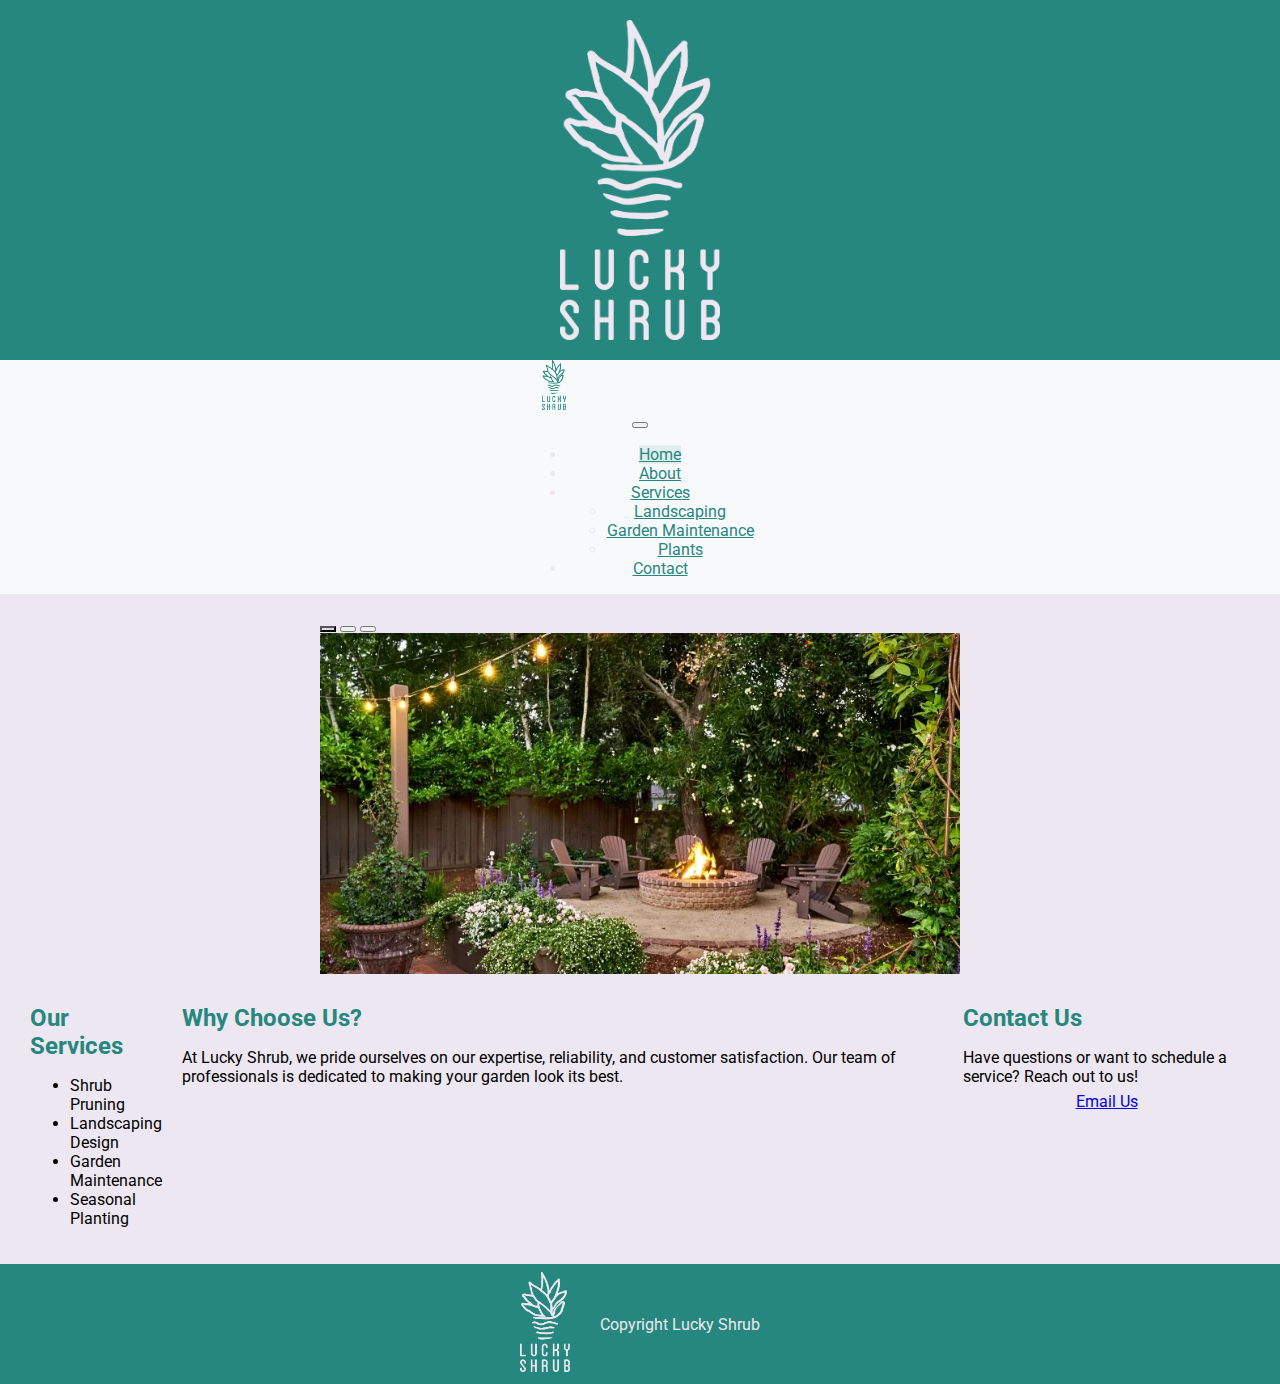
<file: index.html>
<!DOCTYPE html>
<html lang="en">
	<head>
		<meta charset="UTF-8" />
		<meta name="viewport" content="width=device-width, initial-scale=1.0" />
		<meta http-equiv="X-UA-Compatible" content="ie=edge" />
		<title>Lucky Shrub</title>
		<link
			href="https://cdn.jsdelivr.net/npm/bootstrap@5.0.2/dist/css/bootstrap.min.css"
			rel="stylesheet"
			integrity="sha384-EVSTQN3/azprG1Anm3QDgpJLIm9Nao0Yz1ztcQTwFspd3yD65VohhpuuCOmLASjC"
			crossorigin="anonymous"
		/>
		<script
			src="https://cdn.jsdelivr.net/npm/bootstrap@5.0.2/dist/js/bootstrap.bundle.min.js"
			integrity="sha384-MrcW6ZMFYlzcLA8Nl+NtUVF0sA7MsXsP1UyJoMp4YLEuNSfAP+JcXn/tWtIaxVXM"
			crossorigin="anonymous"
		></script>

		<link rel="stylesheet" href="assets/styles.css" />
		<script src="assets/scripts.js" defer></script>

		<link rel="preconnect" href="https://fonts.googleapis.com" />
		<link rel="preconnect" href="https://fonts.gstatic.com" crossorigin />
		<link
			href="https://fonts.googleapis.com/css2?family=Roboto+Flex:opsz,wght@8..144,100..1000&family=Roboto:ital,wght@0,100..900;1,100..900&display=swap"
			rel="stylesheet"
		/>
	</head>
	<body>
		<header>
			<img
				src="assets/images/Asset 3@3x.png"
				alt="Lucky Shrub Logo"
				id="header_logo"
			/>
			<div class="nav_container">
				<nav class="navbar navbar-expand-lg navbar-light bg-light">
					<div class="container-fluid">
						<a class="navbar-brand" id="navbar_logo_link" href="index.html"
							><img src="assets/images/Asset 2@3x.png" id="navbar_logo"
						/></a>
						<button
							class="navbar-toggler"
							type="button"
							data-bs-toggle="collapse"
							data-bs-target="#navbarNavDropdown"
							aria-controls="navbarNavDropdown"
							aria-expanded="false"
							aria-label="Toggle navigation"
						>
							<span class="navbar-toggler-icon"></span>
						</button>
						<div class="collapse navbar-collapse" id="navbarNavDropdown">
							<ul class="navbar-nav">
								<li class="nav-item">
									<a
										class="nav-link active"
										aria-current="page"
										href="index.html"
										>Home</a
									>
								</li>
								<li class="nav-item">
									<a class="nav-link" href="about.html">About</a>
								</li>
								<li class="nav-item dropdown">
									<a
										class="nav-link dropdown-toggle"
										href="#"
										id="navbarDropdownMenuLink"
										role="button"
										data-bs-toggle="dropdown"
										aria-expanded="false"
									>
										Services
									</a>
									<ul
										class="dropdown-menu"
										aria-labelledby="navbarDropdownMenuLink"
									>
										<li>
											<a class="dropdown-item" href="landscaping.html"
												>Landscaping</a
											>
										</li>
										<li>
											<a class="dropdown-item" href="maintenance.html"
												>Garden Maintenance</a
											>
										</li>
										<li>
											<a class="dropdown-item" href="plants.html">Plants</a>
										</li>
									</ul>
								</li>
								<li class="nav-item">
									<a class="nav-link" href="contact.html">Contact</a>
								</li>
							</ul>
						</div>
					</div>
				</nav>
			</div>
		</header>

		<main>
			<section class="carousel_row">
				<article id="main_carousel">
					<div
						id="carouselExampleCaptions"
						class="carousel slide"
						data-bs-ride="carousel"
					>
						<div class="carousel-indicators">
							<button
								type="button"
								data-bs-target="#carouselExampleCaptions"
								data-bs-slide-to="0"
								class="active"
								aria-current="true"
								aria-label="Slide 1"
							></button>
							<button
								type="button"
								data-bs-target="#carouselExampleCaptions"
								data-bs-slide-to="1"
								aria-label="Slide 2"
							></button>
							<button
								type="button"
								data-bs-target="#carouselExampleCaptions"
								data-bs-slide-to="2"
								aria-label="Slide 3"
							></button>
						</div>
						<div class="carousel-inner">
							<div class="carousel-item active">
								<img
									src="assets/images/garden_images/outsideLounge.webp"
									class="d-block w-100"
									alt="Outside Lounge Image"
								/>
								<div class="carousel-caption d-none d-md-block">
									<h5>Free Estimates</h5>
									<p>
										All estimates are free of charge and come with no obligation
										to buy.
									</p>
								</div>
							</div>

							<div class="carousel-item">
								<img
									src="assets/images/garden_images/backyard1.webp"
									class="d-block w-100"
									alt="Happy Trails"
								/>
								<div class="carousel-caption d-none d-md-block">
									<h5>Continued Maintenance</h5>
									<p>
										When things get out of hand, let us take care of your
										garden.
									</p>
								</div>
							</div>

							<div class="carousel-item">
								<img
									src="assets/images/garden_images/PurpleLantanaBlooms.webp"
									class="d-block w-100"
									alt="10% Off Flower Sale"
								/>
								<div class="carousel-caption d-none d-md-block">
									<h5>Flower Sale</h5>
									<p>
										Get 10% off your first flower purchase when you mention this
										ad.
									</p>
								</div>
							</div>
						</div>
						<button
							class="carousel-control-prev"
							type="button"
							data-bs-target="#carouselExampleCaptions"
							data-bs-slide="prev"
						>
							<span
								class="carousel-control-prev-icon"
								aria-hidden="true"
							></span>
							<span class="visually-hidden">Previous</span>
						</button>
						<button
							class="carousel-control-next"
							type="button"
							data-bs-target="#carouselExampleCaptions"
							data-bs-slide="next"
						>
							<span
								class="carousel-control-next-icon"
								aria-hidden="true"
							></span>
							<span class="visually-hidden">Next</span>
						</button>
					</div>
				</article>
			</section>
			<section class="row">
				<div class="card_row">
					<div class="col-sm-3">
						<article class="card card_padding">
							<!-- <img src="..." class="card-img-top" alt="..." /> -->
							<div class="card-body">
								<div class="article_title">Our Services</div>
								<ul>
									<li>Shrub Pruning</li>
									<li>Landscaping Design</li>
									<li>Garden Maintenance</li>
									<li>Seasonal Planting</li>
								</ul>
							</div>
						</article>
					</div>
					<div class="col-sm-3">
						<article class="card card_padding">
							<!-- <img src="..." class="card-img-top" alt="..." /> -->
							<div class="card-body">
								<div class="article_title">Why Choose Us?</div>
								<p>
									At Lucky Shrub, we pride ourselves on our expertise,
									reliability, and customer satisfaction. Our team of
									professionals is dedicated to making your garden look its
									best.
								</p>
							</div>
						</article>
					</div>
					<div class="col-sm-3">
						<article class="card card_padding">
							<!-- <img src="..." class="card-img-top" alt="..." /> -->
							<div class="card-body">
								<div class="article_title">Contact Us</div>
								<p>
									Have questions or want to schedule a service? Reach out to us!
								</p>
								<div class="my_card_button">
									<a href="contact.html" class="btn btn-primary">Email Us</a>
								</div>
							</div>
						</article>
					</div>
				</div>
			</section>
		</main>

		<footer>
			<div>
				<img
					src="assets/images/Asset 3@3x.png"
					alt=""
					class="footer_logo"
					id="footer_logo"
					height="100"
				/>
			</div>
			<div>Copyright Lucky Shrub</div>
		</footer>
	</body>
</html>
</file>
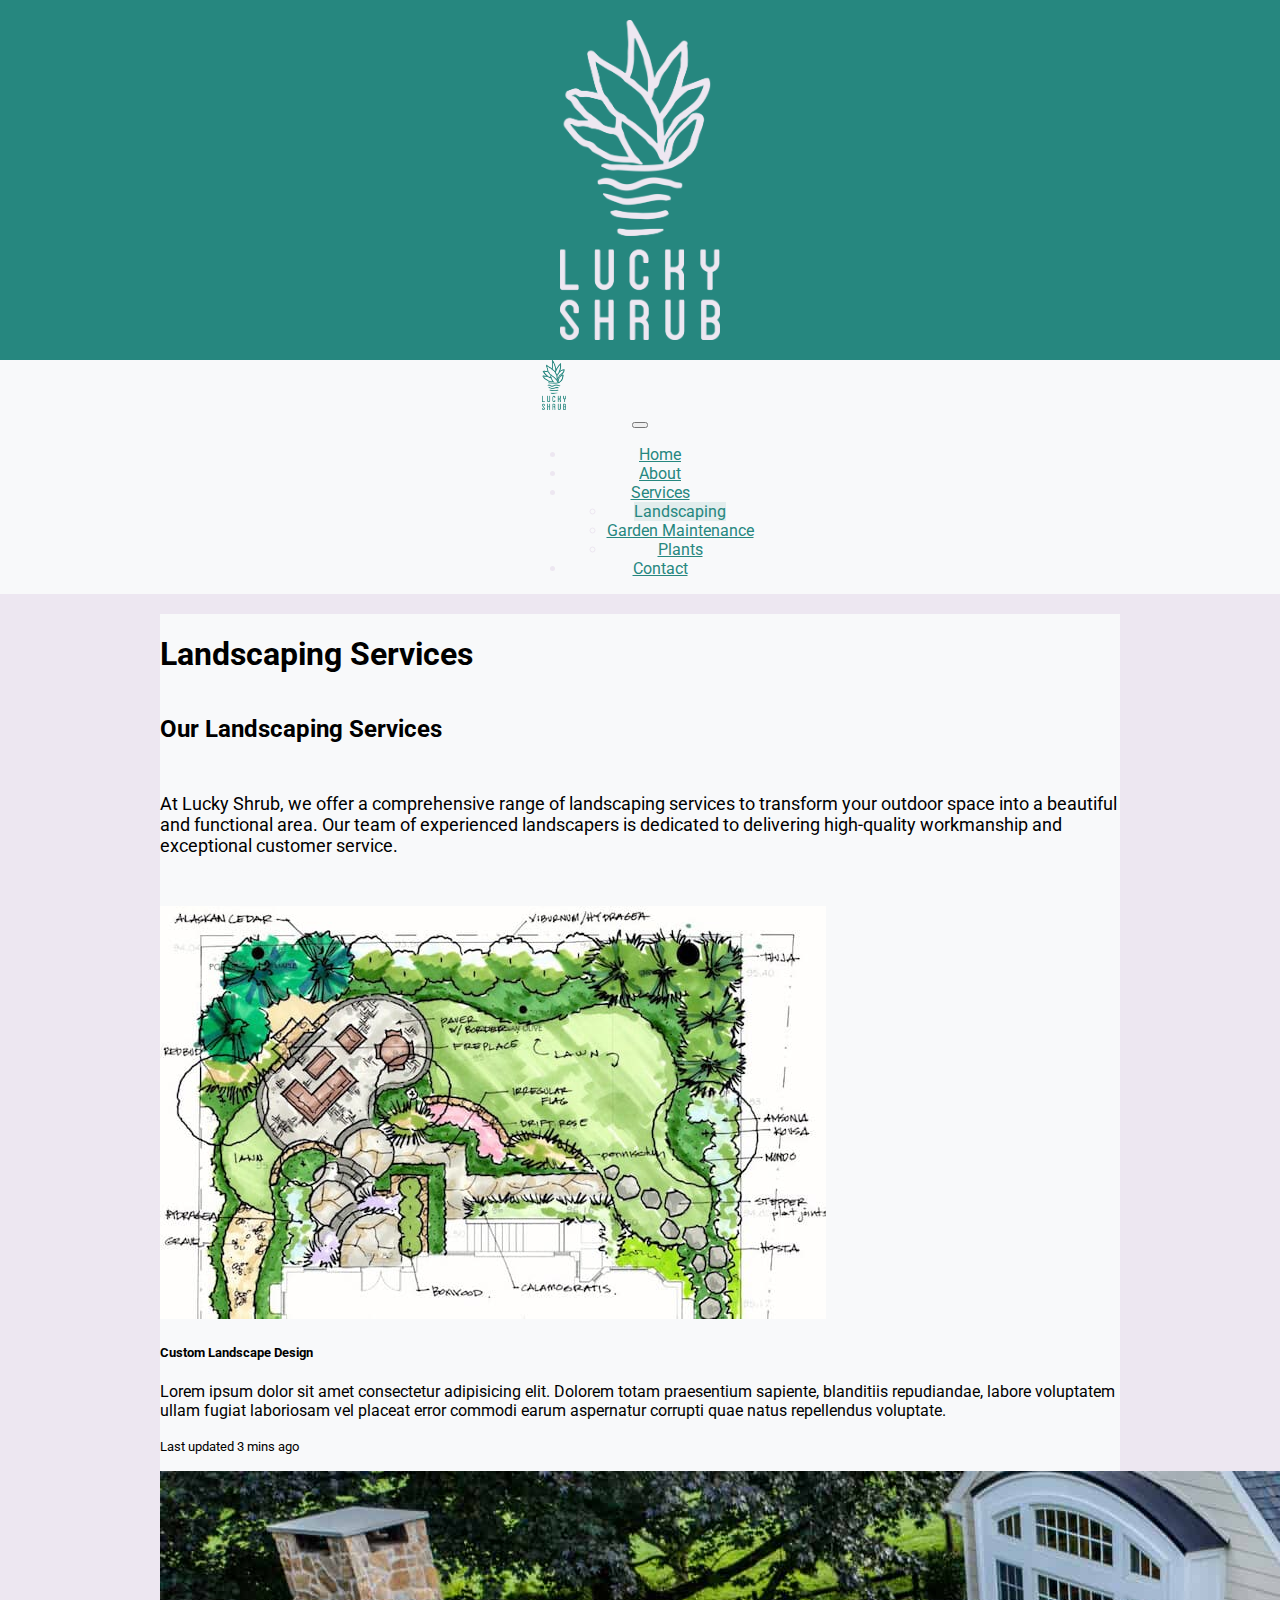
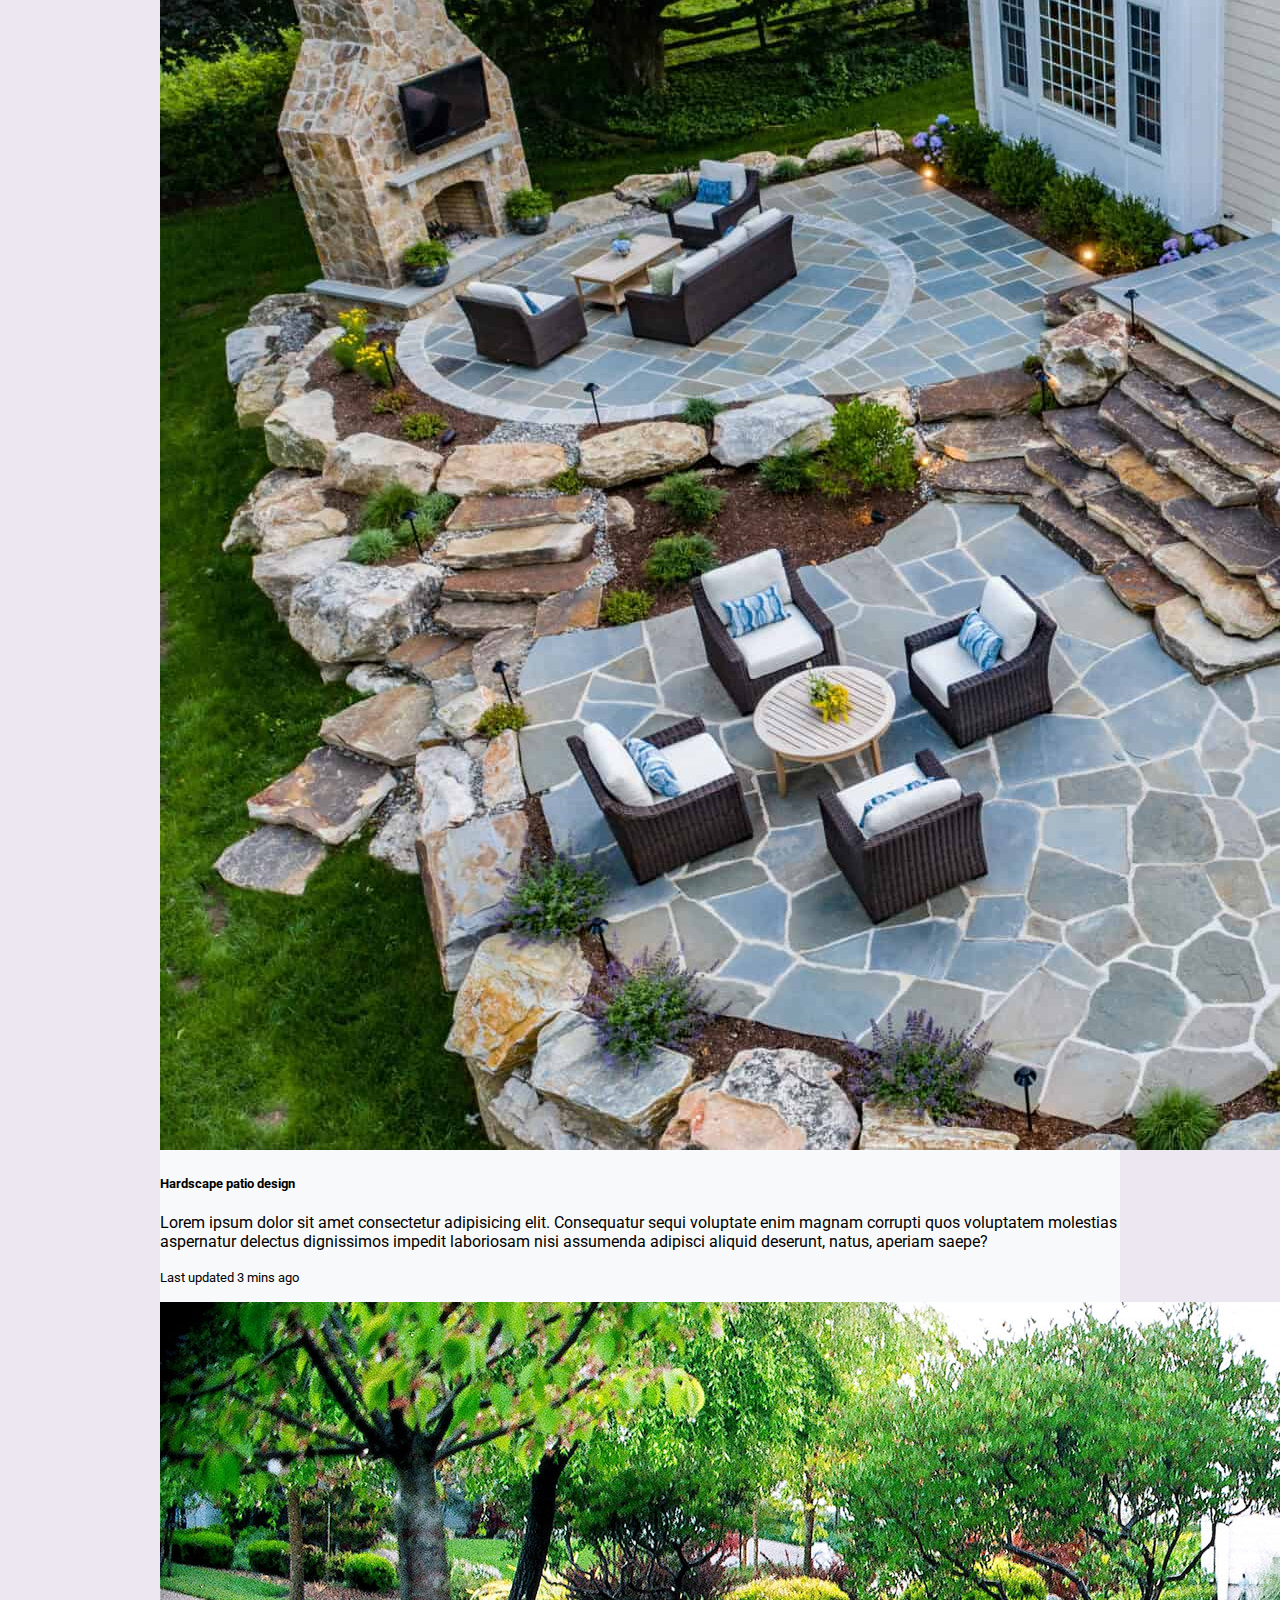
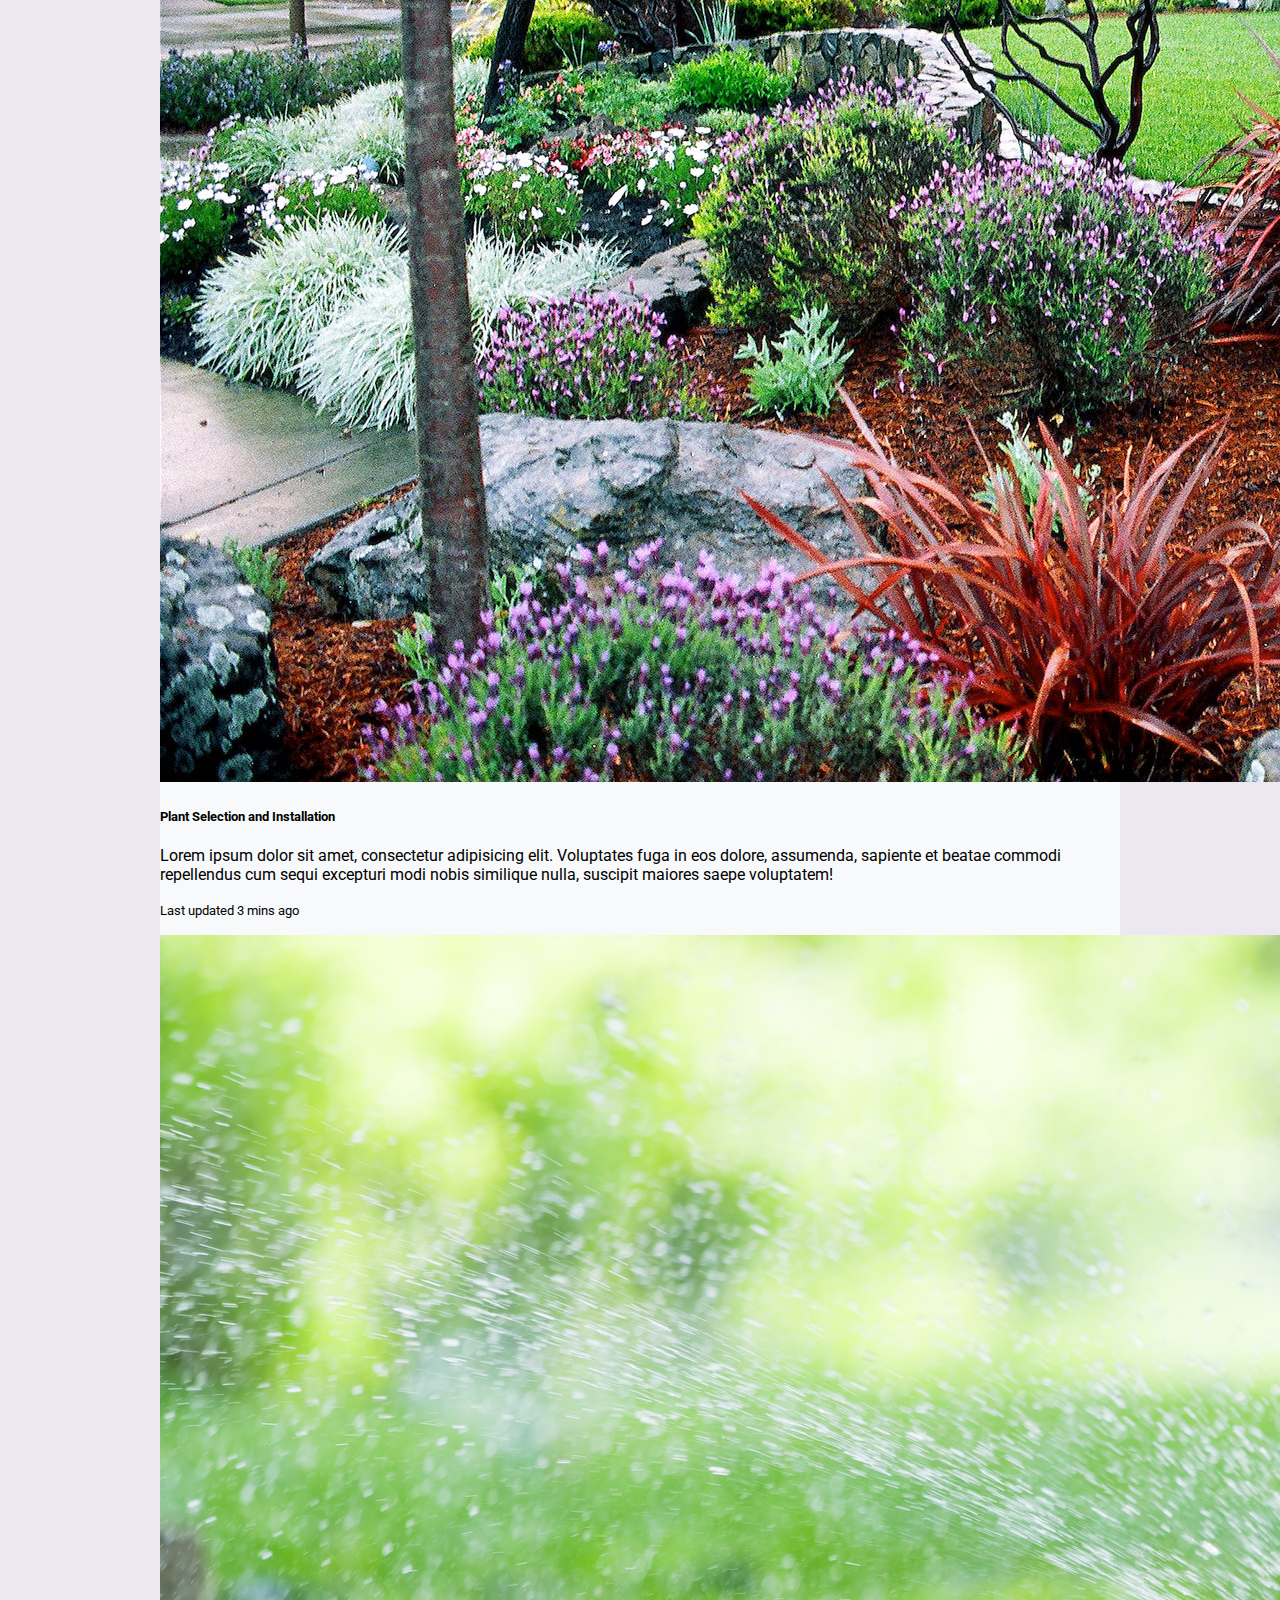
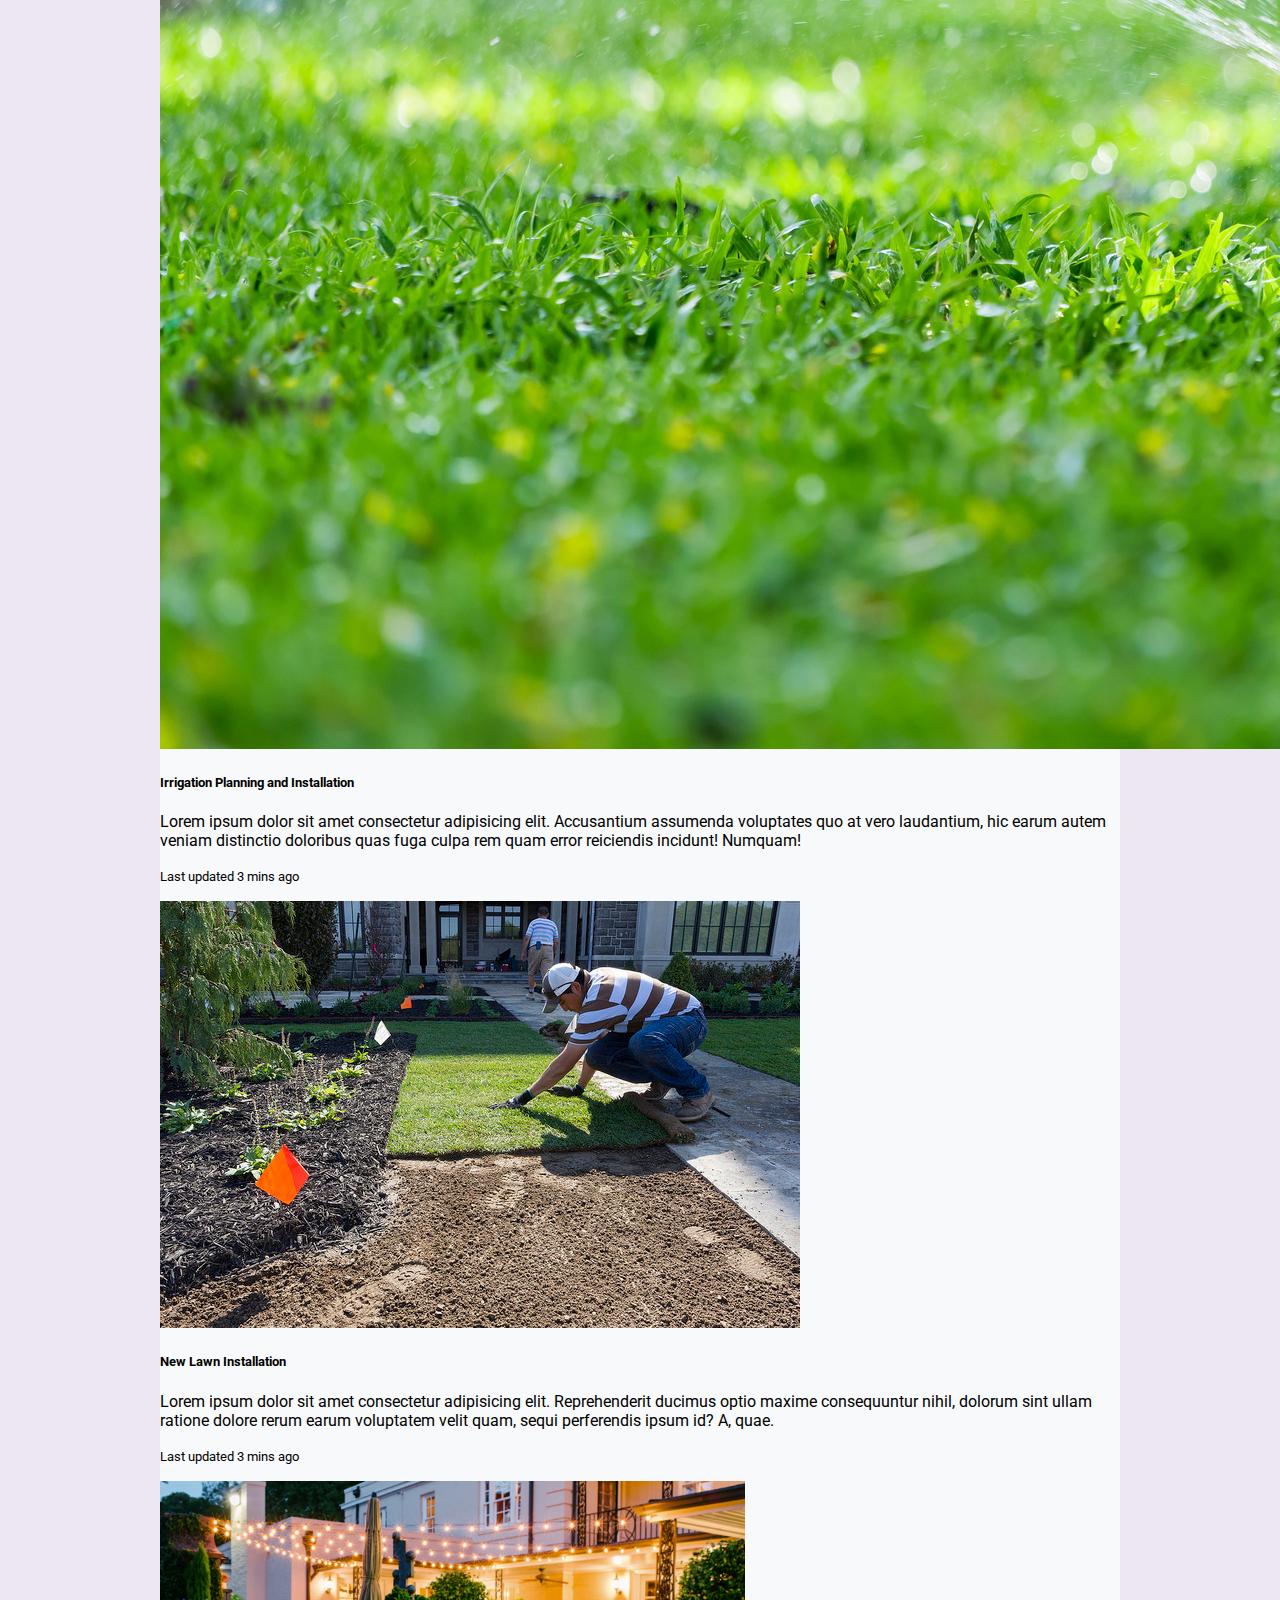
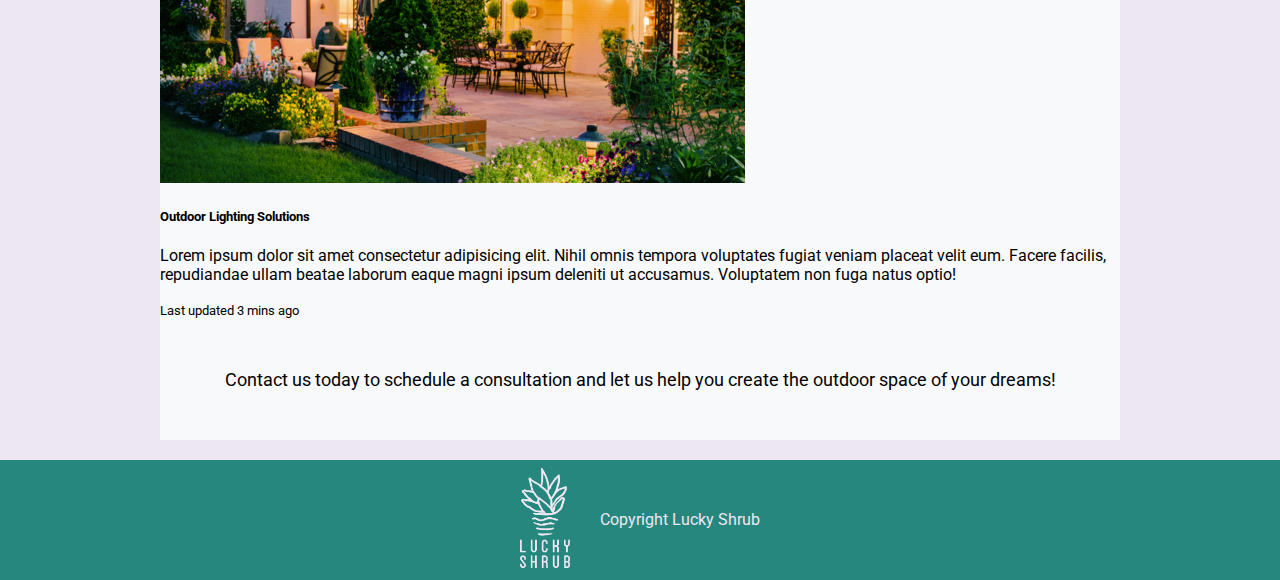
<file: landscaping.html>
<!DOCTYPE html>
<html lang="en">
	<head>
		<meta charset="UTF-8" />
		<meta name="viewport" content="width=device-width, initial-scale=1.0" />
		<meta http-equiv="X-UA-Compatible" content="ie=edge" />
		<title>Lucky Shrub</title>
		<link
			href="https://cdn.jsdelivr.net/npm/bootstrap@5.0.2/dist/css/bootstrap.min.css"
			rel="stylesheet"
			integrity="sha384-EVSTQN3/azprG1Anm3QDgpJLIm9Nao0Yz1ztcQTwFspd3yD65VohhpuuCOmLASjC"
			crossorigin="anonymous"
		/>
		<script
			src="https://cdn.jsdelivr.net/npm/bootstrap@5.0.2/dist/js/bootstrap.bundle.min.js"
			integrity="sha384-MrcW6ZMFYlzcLA8Nl+NtUVF0sA7MsXsP1UyJoMp4YLEuNSfAP+JcXn/tWtIaxVXM"
			crossorigin="anonymous"
		></script>

		<link rel="stylesheet" href="assets/styles.css" />
		<script src="assets/scripts.js" defer></script>

		<link rel="preconnect" href="https://fonts.googleapis.com" />
		<link rel="preconnect" href="https://fonts.gstatic.com" crossorigin />
		<link
			href="https://fonts.googleapis.com/css2?family=Roboto+Flex:opsz,wght@8..144,100..1000&family=Roboto:ital,wght@0,100..900;1,100..900&display=swap"
			rel="stylesheet"
		/>
	</head>
	<body>
		<header>
			<img
				src="assets/images/Asset 3@3x.png"
				alt="Lucky Shrub Logo"
				id="header_logo"
			/>
			<div class="nav_container">
				<nav class="navbar navbar-expand-lg navbar-light bg-light">
					<div class="container-fluid">
						<a class="navbar-brand" id="navbar_logo_link" href="index.html"
							><img src="assets/images/Asset 2@3x.png" id="navbar_logo"
						/></a>
						<button
							class="navbar-toggler"
							type="button"
							data-bs-toggle="collapse"
							data-bs-target="#navbarNavDropdown"
							aria-controls="navbarNavDropdown"
							aria-expanded="false"
							aria-label="Toggle navigation"
						>
							<span class="navbar-toggler-icon"></span>
						</button>
						<div class="collapse navbar-collapse" id="navbarNavDropdown">
							<ul class="navbar-nav">
								<li class="nav-item">
									<a class="nav-link" aria-current="page" href="index.html"
										>Home</a
									>
								</li>
								<li class="nav-item">
									<a class="nav-link" href="about.html">About</a>
								</li>
								<li class="nav-item dropdown">
									<a
										class="nav-link dropdown-toggle"
										href="#"
										id="navbarDropdownMenuLink"
										role="button"
										data-bs-toggle="dropdown"
										aria-expanded="false"
									>
										Services
									</a>
									<ul
										class="dropdown-menu"
										aria-labelledby="navbarDropdownMenuLink"
									>
										<li>
											<a class="dropdown-item active" href="landscaping.html"
												>Landscaping</a
											>
										</li>
										<li>
											<a class="dropdown-item" href="maintenance.html"
												>Garden Maintenance</a
											>
										</li>
										<li>
											<a class="dropdown-item" href="plants.html">Plants</a>
										</li>
									</ul>
								</li>
								<li class="nav-item">
									<a class="nav-link" href="contact.html">Contact</a>
								</li>
							</ul>
						</div>
					</div>
				</nav>
			</div>
		</header>

		<main>
			<div class="container-fluid service_page_container">
				<section class="landscaping_hero_section">
					<h1 class="landscaping_hero_title">Landscaping Services</h1>
				</section>

				<section class="landscaping_info_section">
					<h2 class="landscaping_info_title">Our Landscaping Services</h2>
					<p class="landscaping_info_text">
						At Lucky Shrub, we offer a comprehensive range of landscaping
						services to transform your outdoor space into a beautiful and
						functional area. Our team of experienced landscapers is dedicated to
						delivering high-quality workmanship and exceptional customer
						service.
					</p>
					<div
						class="card mb-3 landscaping_card"
						id="custom_landsacping_design"
					>
						<div class="row g-0">
							<div class="col-md-4">
								<img
									src="assets/images/garden_images/01-LANDSCAPING-DESIGN-MasterPlan.jpg"
									class="img-fluid rounded-start"
									alt="Custom Landscape Design"
								/>
							</div>
							<div class="col-md-8">
								<div class="card-body">
									<h5 class="card-title">Custom Landscape Design</h5>
									<p class="card-text">
										Lorem ipsum dolor sit amet consectetur adipisicing elit.
										Dolorem totam praesentium sapiente, blanditiis repudiandae,
										labore voluptatem ullam fugiat laboriosam vel placeat error
										commodi earum aspernatur corrupti quae natus repellendus
										voluptate.
									</p>
									<p class="card-text">
										<small class="text-body-secondary"
											>Last updated 3 mins ago</small
										>
									</p>
								</div>
							</div>
						</div>
					</div>
					<div class="card mb-3 landscaping_card" id="hardscaping">
						<div class="row g-0">
							<div class="col-md-4">
								<img
									src="assets/images/garden_images/hardscaping.jpg"
									class="img-fluid rounded-start"
									alt="Hardscape patio design"
								/>
							</div>
							<div class="col-md-8">
								<div class="card-body">
									<h5 class="card-title">Hardscape patio design</h5>
									<p class="card-text">
										Lorem ipsum dolor sit amet consectetur adipisicing elit.
										Consequatur sequi voluptate enim magnam corrupti quos
										voluptatem molestias aspernatur delectus dignissimos impedit
										laboriosam nisi assumenda adipisci aliquid deserunt, natus,
										aperiam saepe?
									</p>
									<p class="card-text">
										<small class="text-body-secondary"
											>Last updated 3 mins ago</small
										>
									</p>
								</div>
							</div>
						</div>
					</div>
					<div
						class="card mb-3 landscaping_card"
						id="plant_selection_installation"
					>
						<div class="row g-0">
							<div class="col-md-4">
								<img
									src="assets/images/garden_images/Plant-Selection-1.jpg"
									class="img-fluid rounded-start"
									alt="Plant Selection and Installation"
								/>
							</div>
							<div class="col-md-8">
								<div class="card-body">
									<h5 class="card-title">Plant Selection and Installation</h5>
									<p class="card-text">
										Lorem ipsum dolor sit amet, consectetur adipisicing elit.
										Voluptates fuga in eos dolore, assumenda, sapiente et beatae
										commodi repellendus cum sequi excepturi modi nobis similique
										nulla, suscipit maiores saepe voluptatem!
									</p>
									<p class="card-text">
										<small class="text-body-secondary"
											>Last updated 3 mins ago</small
										>
									</p>
								</div>
							</div>
						</div>
					</div>
					<div
						class="card mb-3 landscaping_card"
						id="irrigation_system_installation"
					>
						<div class="row g-0">
							<div class="col-md-4">
								<img
									src="assets/images/garden_images/irrigation.jpg"
									class="img-fluid rounded-start"
									alt="Irrigation Planning and Installation"
								/>
							</div>
							<div class="col-md-8">
								<div class="card-body">
									<h5 class="card-title">
										Irrigation Planning and Installation
									</h5>
									<p class="card-text">
										Lorem ipsum dolor sit amet consectetur adipisicing elit.
										Accusantium assumenda voluptates quo at vero laudantium, hic
										earum autem veniam distinctio doloribus quas fuga culpa rem
										quam error reiciendis incidunt! Numquam!
									</p>
									<p class="card-text">
										<small class="text-body-secondary"
											>Last updated 3 mins ago</small
										>
									</p>
								</div>
							</div>
						</div>
					</div>
					<div class="card mb-3 landscaping_card" id="lawn_installation">
						<div class="row g-0">
							<div class="col-md-4">
								<img
									src="assets/images/garden_images/New-Lawn-Installation1.jpg"
									class="img-fluid rounded-start"
									alt="New Lawn Installation"
								/>
							</div>
							<div class="col-md-8">
								<div class="card-body">
									<h5 class="card-title">New Lawn Installation</h5>
									<p class="card-text">
										Lorem ipsum dolor sit amet consectetur adipisicing elit.
										Reprehenderit ducimus optio maxime consequuntur nihil,
										dolorum sint ullam ratione dolore rerum earum voluptatem
										velit quam, sequi perferendis ipsum id? A, quae.
									</p>
									<p class="card-text">
										<small class="text-body-secondary"
											>Last updated 3 mins ago</small
										>
									</p>
								</div>
							</div>
						</div>
					</div>
					<div class="card mb-3 landscaping_card" in="outdoor_lighting">
						<div class="row g-0">
							<div class="col-md-4">
								<img
									src="assets/images/garden_images/outdoor_lighting.png"
									class="img-fluid rounded-start"
									alt="Outdoor Lighting Solutions"
								/>
							</div>
							<div class="col-md-8">
								<div class="card-body">
									<h5 class="card-title">Outdoor Lighting Solutions</h5>
									<p class="card-text">
										Lorem ipsum dolor sit amet consectetur adipisicing elit.
										Nihil omnis tempora voluptates fugiat veniam placeat velit
										eum. Facere facilis, repudiandae ullam beatae laborum eaque
										magni ipsum deleniti ut accusamus. Voluptatem non fuga natus
										optio!
									</p>
									<p class="card-text">
										<small class="text-body-secondary"
											>Last updated 3 mins ago</small
										>
									</p>
								</div>
							</div>
						</div>
					</div>

					<p class="landscaping_info_text">
						Contact us today to schedule a consultation and let us help you
						create the outdoor space of your dreams!
					</p>
					<div class="col-md-4">
						<button
							type="button"
							class="btn btn-outline-primary"
							id="top"
							onclick="topFunction()"
						>
							Back to top
						</button>
					</div>
				</section>
			</div>
		</main>

		<footer>
			<div>
				<img
					src="assets/images/Asset 3@3x.png"
					alt=""
					class="footer_logo"
					id="footer_logo"
					height="100"
				/>
			</div>
			<div>Copyright Lucky Shrub</div>
		</footer>
	</body>
</html>
</file>
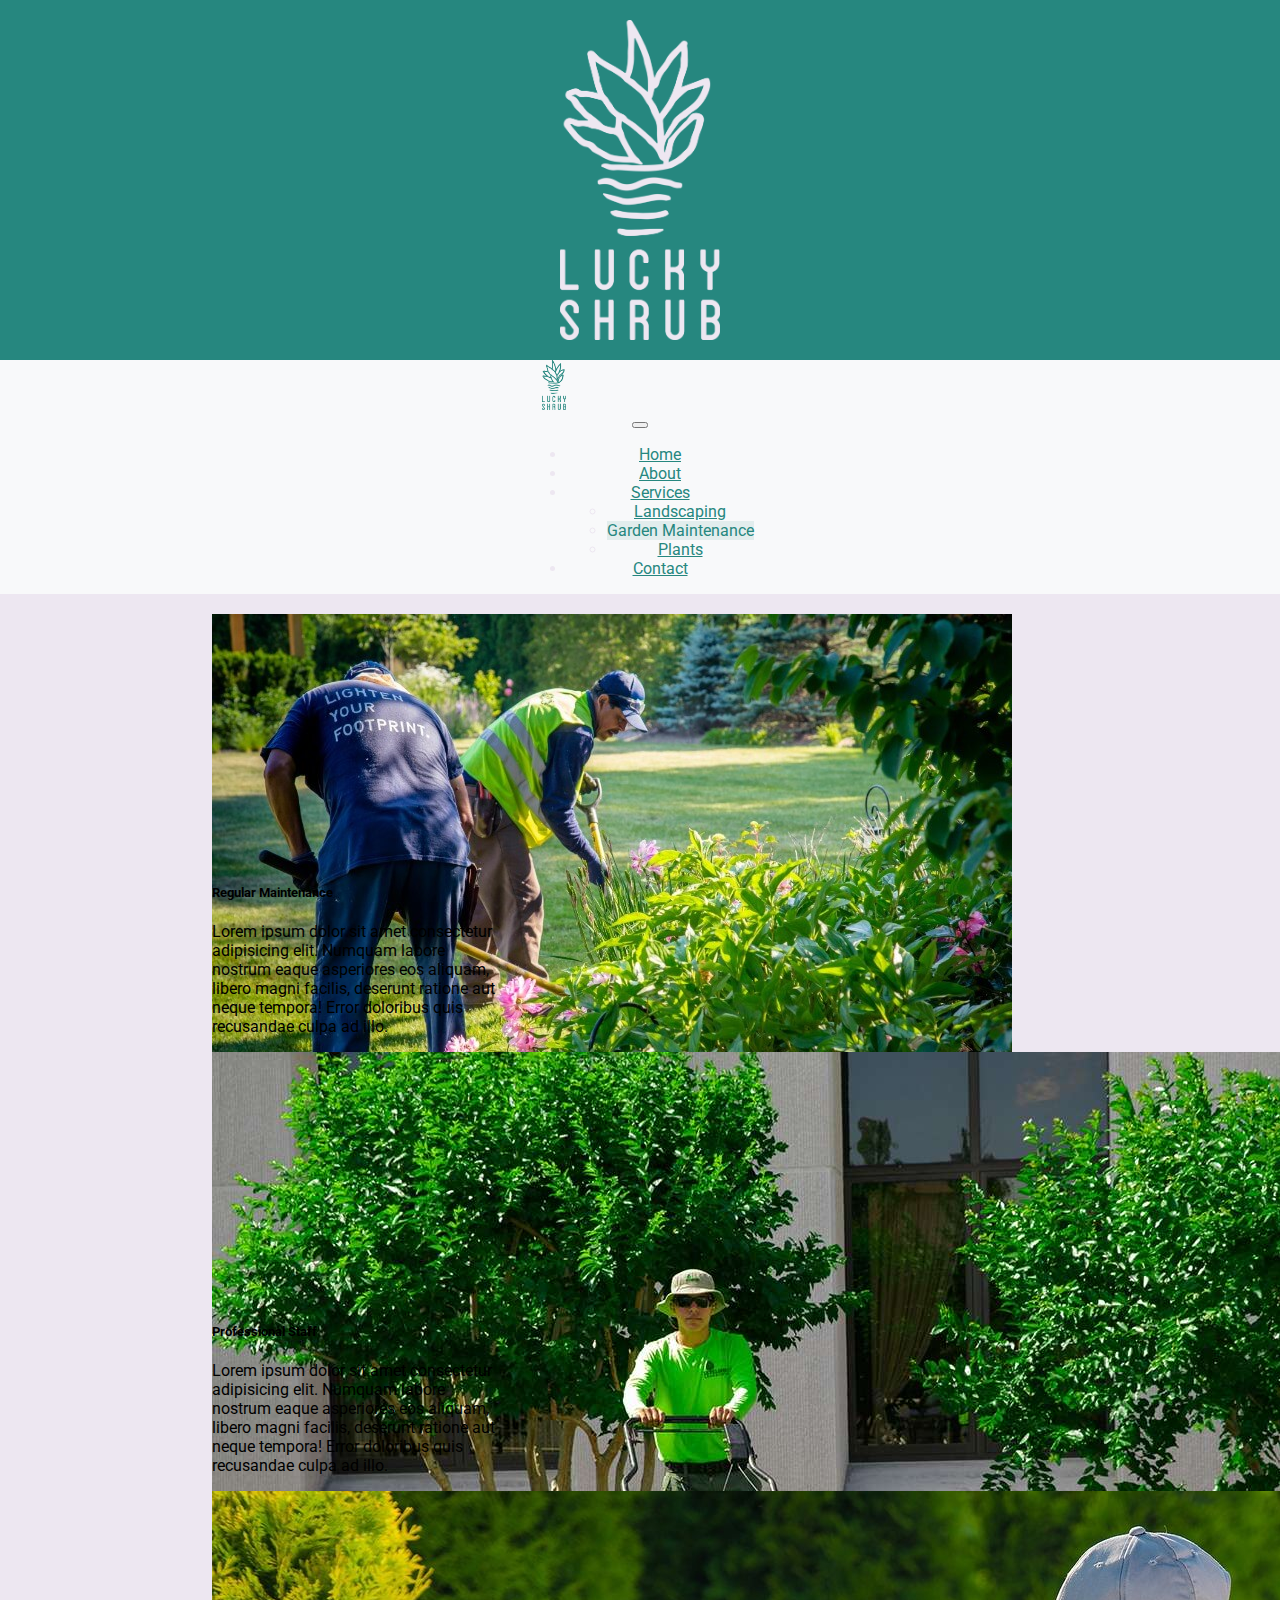
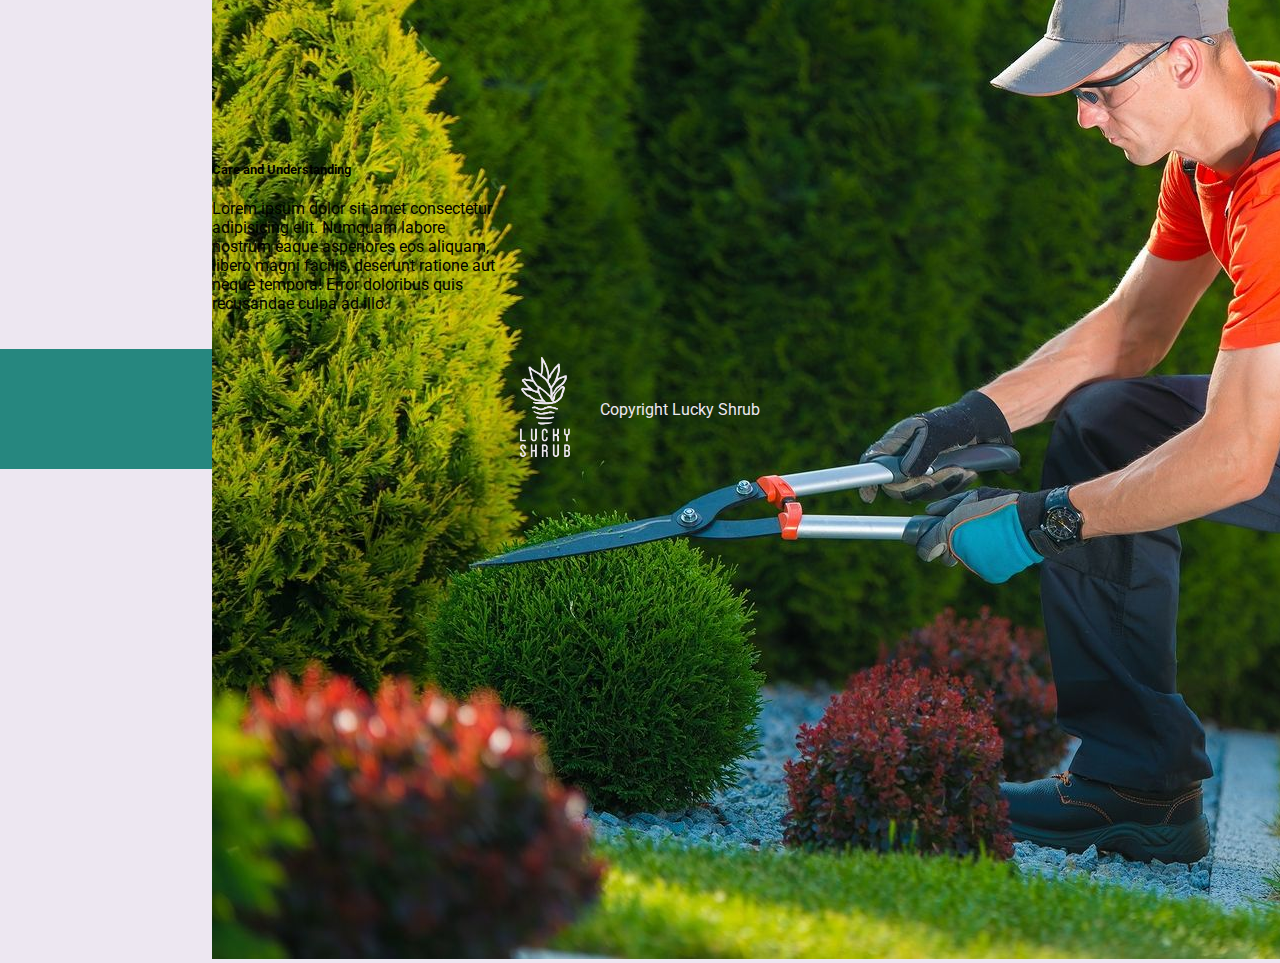
<file: maintenance.html>
<!DOCTYPE html>
<html lang="en">
	<head>
		<meta charset="UTF-8" />
		<meta name="viewport" content="width=device-width, initial-scale=1.0" />
		<meta http-equiv="X-UA-Compatible" content="ie=edge" />
		<title>Lucky Shrub</title>
		<link
			href="https://cdn.jsdelivr.net/npm/bootstrap@5.0.2/dist/css/bootstrap.min.css"
			rel="stylesheet"
			integrity="sha384-EVSTQN3/azprG1Anm3QDgpJLIm9Nao0Yz1ztcQTwFspd3yD65VohhpuuCOmLASjC"
			crossorigin="anonymous"
		/>
		<script
			src="https://cdn.jsdelivr.net/npm/bootstrap@5.0.2/dist/js/bootstrap.bundle.min.js"
			integrity="sha384-MrcW6ZMFYlzcLA8Nl+NtUVF0sA7MsXsP1UyJoMp4YLEuNSfAP+JcXn/tWtIaxVXM"
			crossorigin="anonymous"
		></script>

		<link rel="stylesheet" href="assets/styles.css" />
		<script src="assets/scripts.js" defer></script>

		<link rel="preconnect" href="https://fonts.googleapis.com" />
		<link rel="preconnect" href="https://fonts.gstatic.com" crossorigin />
		<link
			href="https://fonts.googleapis.com/css2?family=Roboto+Flex:opsz,wght@8..144,100..1000&family=Roboto:ital,wght@0,100..900;1,100..900&display=swap"
			rel="stylesheet"
		/>
	</head>
	<body>
		<header>
			<img
				src="assets/images/Asset 3@3x.png"
				alt="Lucky Shrub Logo"
				id="header_logo"
			/>
			<div class="nav_container">
				<nav class="navbar navbar-expand-lg navbar-light bg-light">
					<div class="container-fluid">
						<a class="navbar-brand" id="navbar_logo_link" href="index.html"
							><img src="assets/images/Asset 2@3x.png" id="navbar_logo"
						/></a>
						<button
							class="navbar-toggler"
							type="button"
							data-bs-toggle="collapse"
							data-bs-target="#navbarNavDropdown"
							aria-controls="navbarNavDropdown"
							aria-expanded="false"
							aria-label="Toggle navigation"
						>
							<span class="navbar-toggler-icon"></span>
						</button>
						<div class="collapse navbar-collapse" id="navbarNavDropdown">
							<ul class="navbar-nav">
								<li class="nav-item">
									<a class="nav-link" aria-current="page" href="index.html"
										>Home</a
									>
								</li>
								<li class="nav-item">
									<a class="nav-link" href="about.html">About</a>
								</li>
								<li class="nav-item dropdown">
									<a
										class="nav-link dropdown-toggle"
										href="#"
										id="navbarDropdownMenuLink"
										role="button"
										data-bs-toggle="dropdown"
										aria-expanded="false"
									>
										Services
									</a>
									<ul
										class="dropdown-menu"
										aria-labelledby="navbarDropdownMenuLink"
									>
										<li>
											<a class="dropdown-item" href="landscaping.html"
												>Landscaping</a
											>
										</li>
										<li>
											<a class="dropdown-item active" href="maintenance.html"
												>Garden Maintenance</a
											>
										</li>
										<li>
											<a class="dropdown-item" href="plants.html">Plants</a>
										</li>
									</ul>
								</li>
								<li class="nav-item">
									<a class="nav-link" href="contact.html">Contact</a>
								</li>
							</ul>
						</div>
					</div>
				</nav>
			</div>
		</header>

		<main>
			<div class="card-group">
				<div class="card" style="width: 18rem">
					<div class="image-wrapper overflow-hidden maint_card_images">
						<img
							class="card-img-top"
							src="assets/images/garden_images/maint1.jpg"
							alt="Our Maintenance Crew"
						/>
					</div>
					<div class="card-body">
						<h5 class="card-title">Regular Maintenance</h5>
						<p class="card-text">
							Lorem ipsum dolor sit amet consectetur adipisicing elit. Numquam
							labore nostrum eaque asperiores eos aliquam, libero magni facilis,
							deserunt ratione aut neque tempora! Error doloribus quis
							recusandae culpa ad illo.
						</p>
					</div>
				</div>
				<div class="card" style="width: 18rem">
					<div class="image-wrapper overflow-hidden maint_card_images">
						<img
							class="card-img-top"
							src="assets/images/garden_images/maint2.jpg"
							alt="Our Maintenance Crew"
						/>
					</div>
					<div class="card-body">
						<h5 class="card-title">Professional Staff</h5>
						<p class="card-text">
							Lorem ipsum dolor sit amet consectetur adipisicing elit. Numquam
							labore nostrum eaque asperiores eos aliquam, libero magni facilis,
							deserunt ratione aut neque tempora! Error doloribus quis
							recusandae culpa ad illo.
						</p>
					</div>
				</div>
				<div class="card" style="width: 18rem">
					<div class="image-wrapper overflow-hidden maint_card_images">
						<img
							class="card-img-top"
							src="assets/images/garden_images/maint3.jpg"
							alt="Our Maintenance Crew"
						/>
					</div>
					<div class="card-body">
						<h5 class="card-title">Care and Understanding</h5>
						<p class="card-text">
							Lorem ipsum dolor sit amet consectetur adipisicing elit. Numquam
							labore nostrum eaque asperiores eos aliquam, libero magni facilis,
							deserunt ratione aut neque tempora! Error doloribus quis
							recusandae culpa ad illo.
						</p>
					</div>
				</div>
			</div>
		</main>

		<footer>
			<div>
				<img
					src="assets/images/Asset 3@3x.png"
					alt=""
					class="footer_logo"
					id="footer_logo"
					height="100"
				/>
			</div>
			<div>Copyright Lucky Shrub</div>
		</footer>
	</body>
</html>
</file>
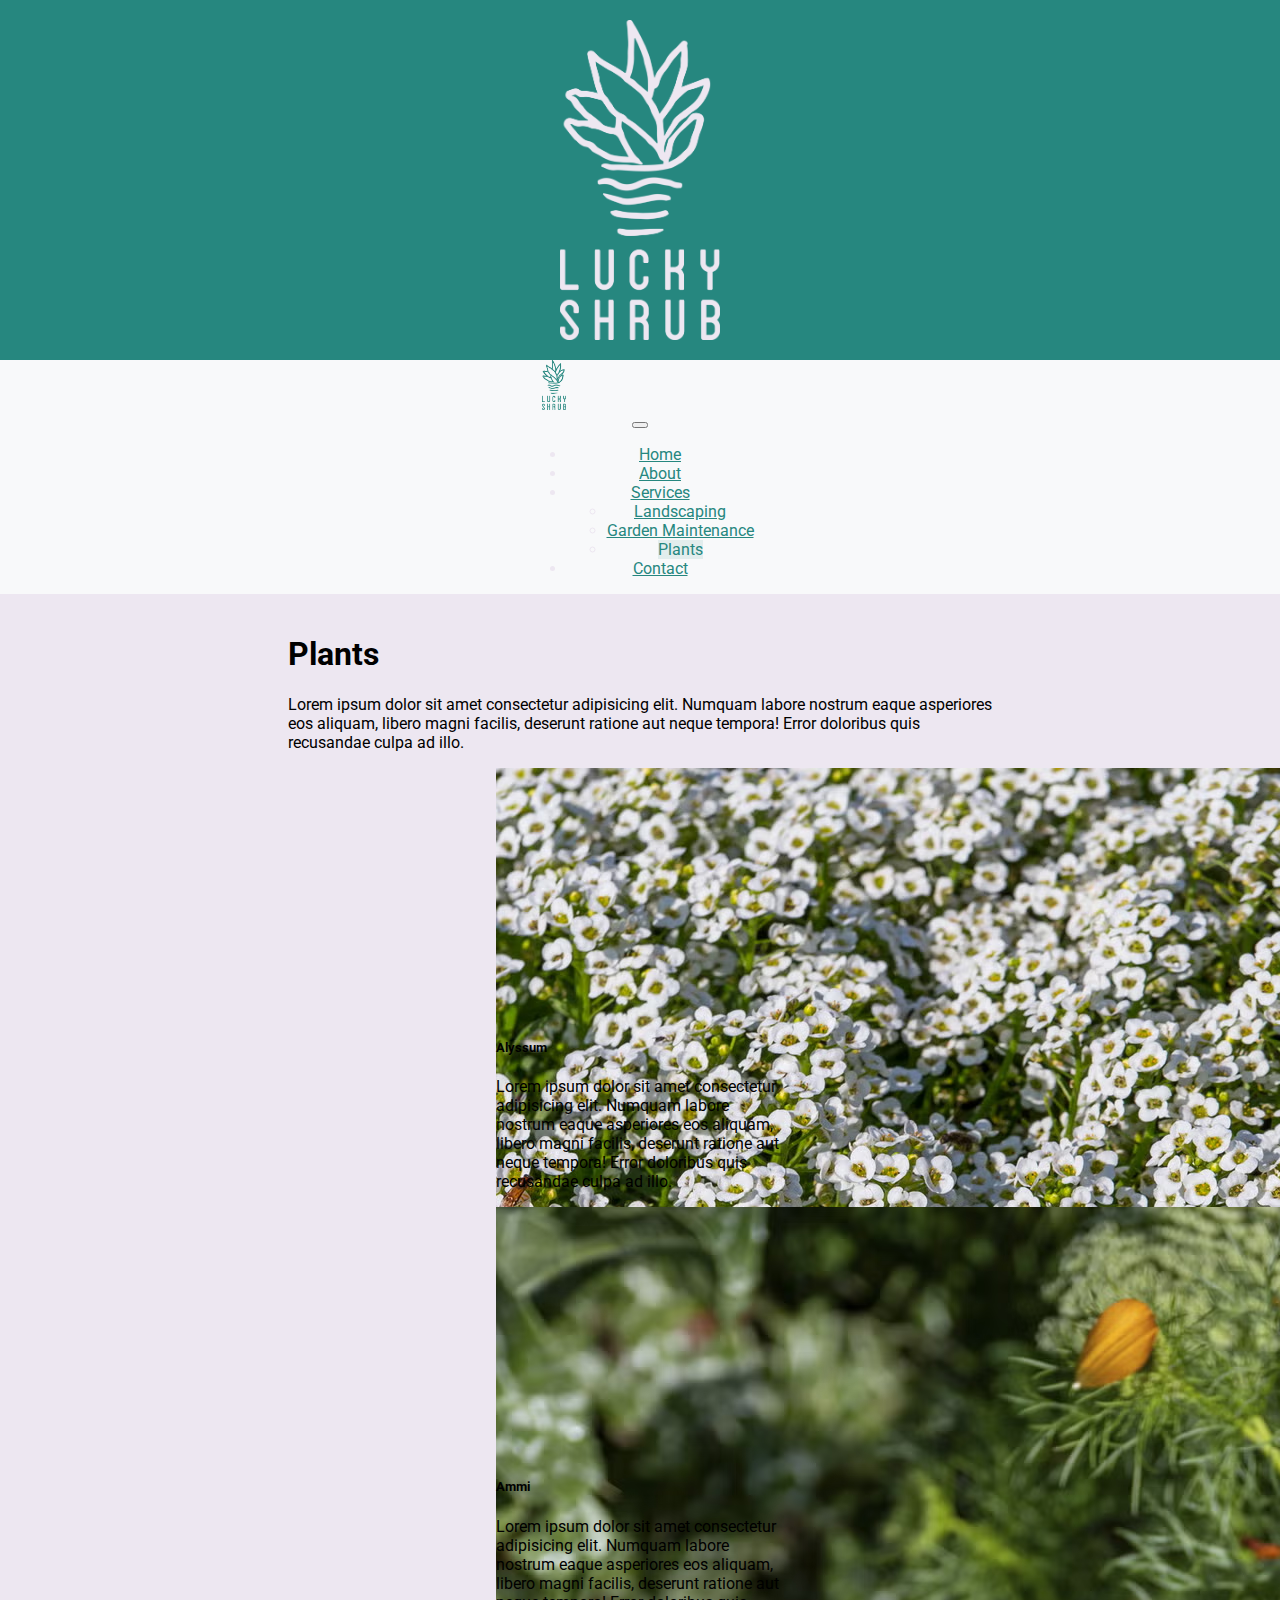
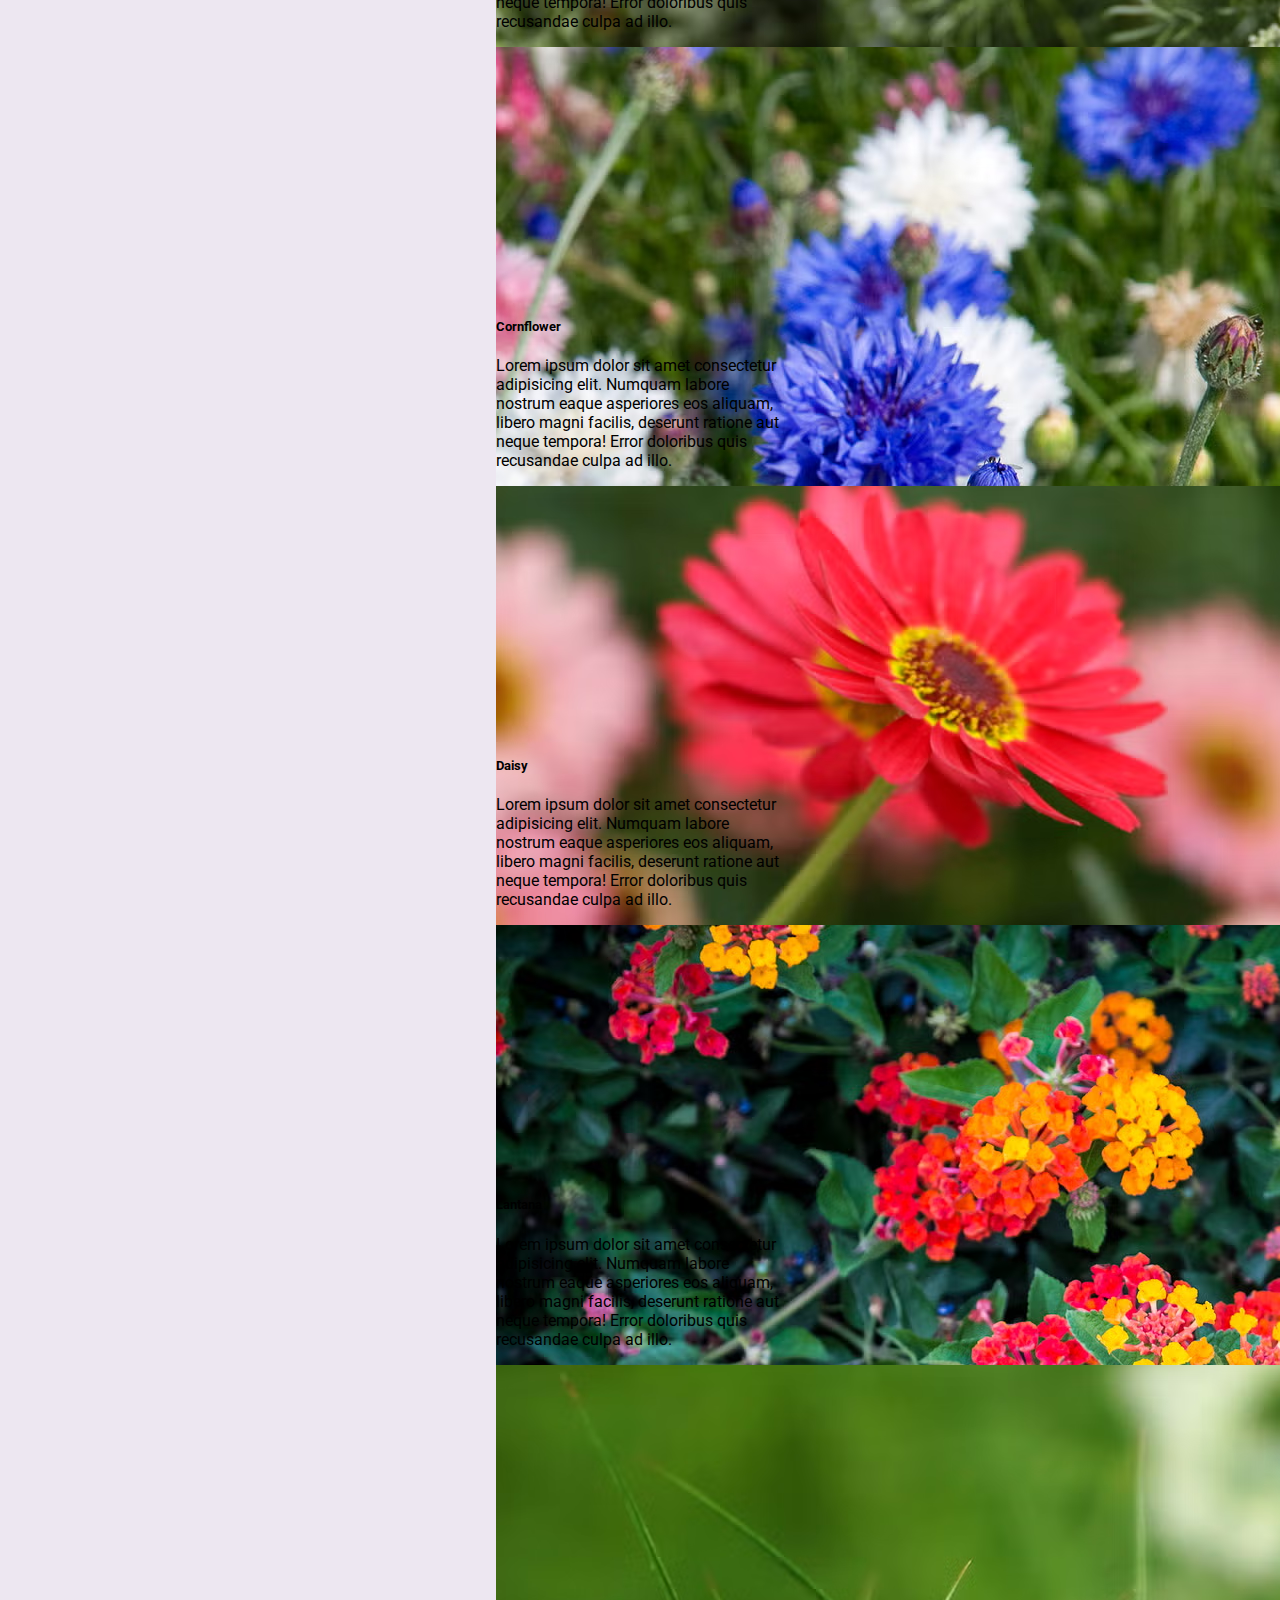
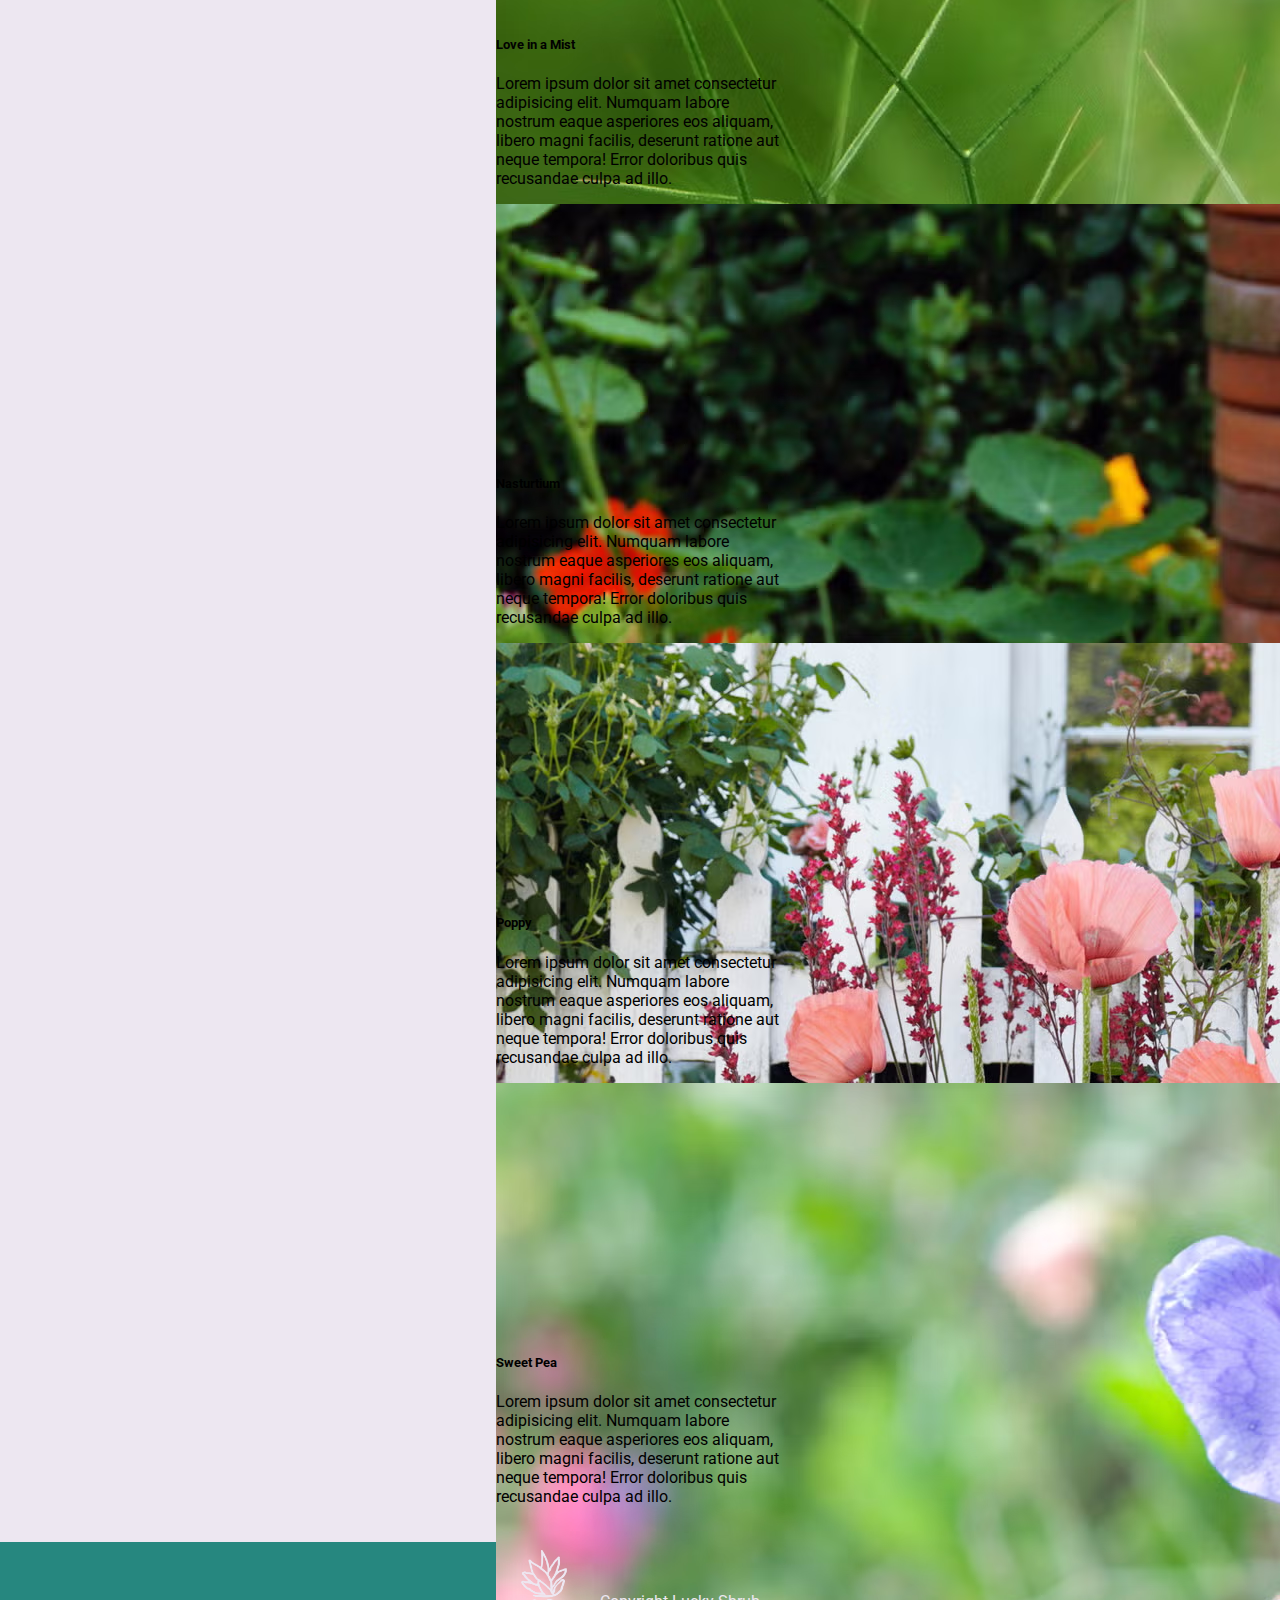
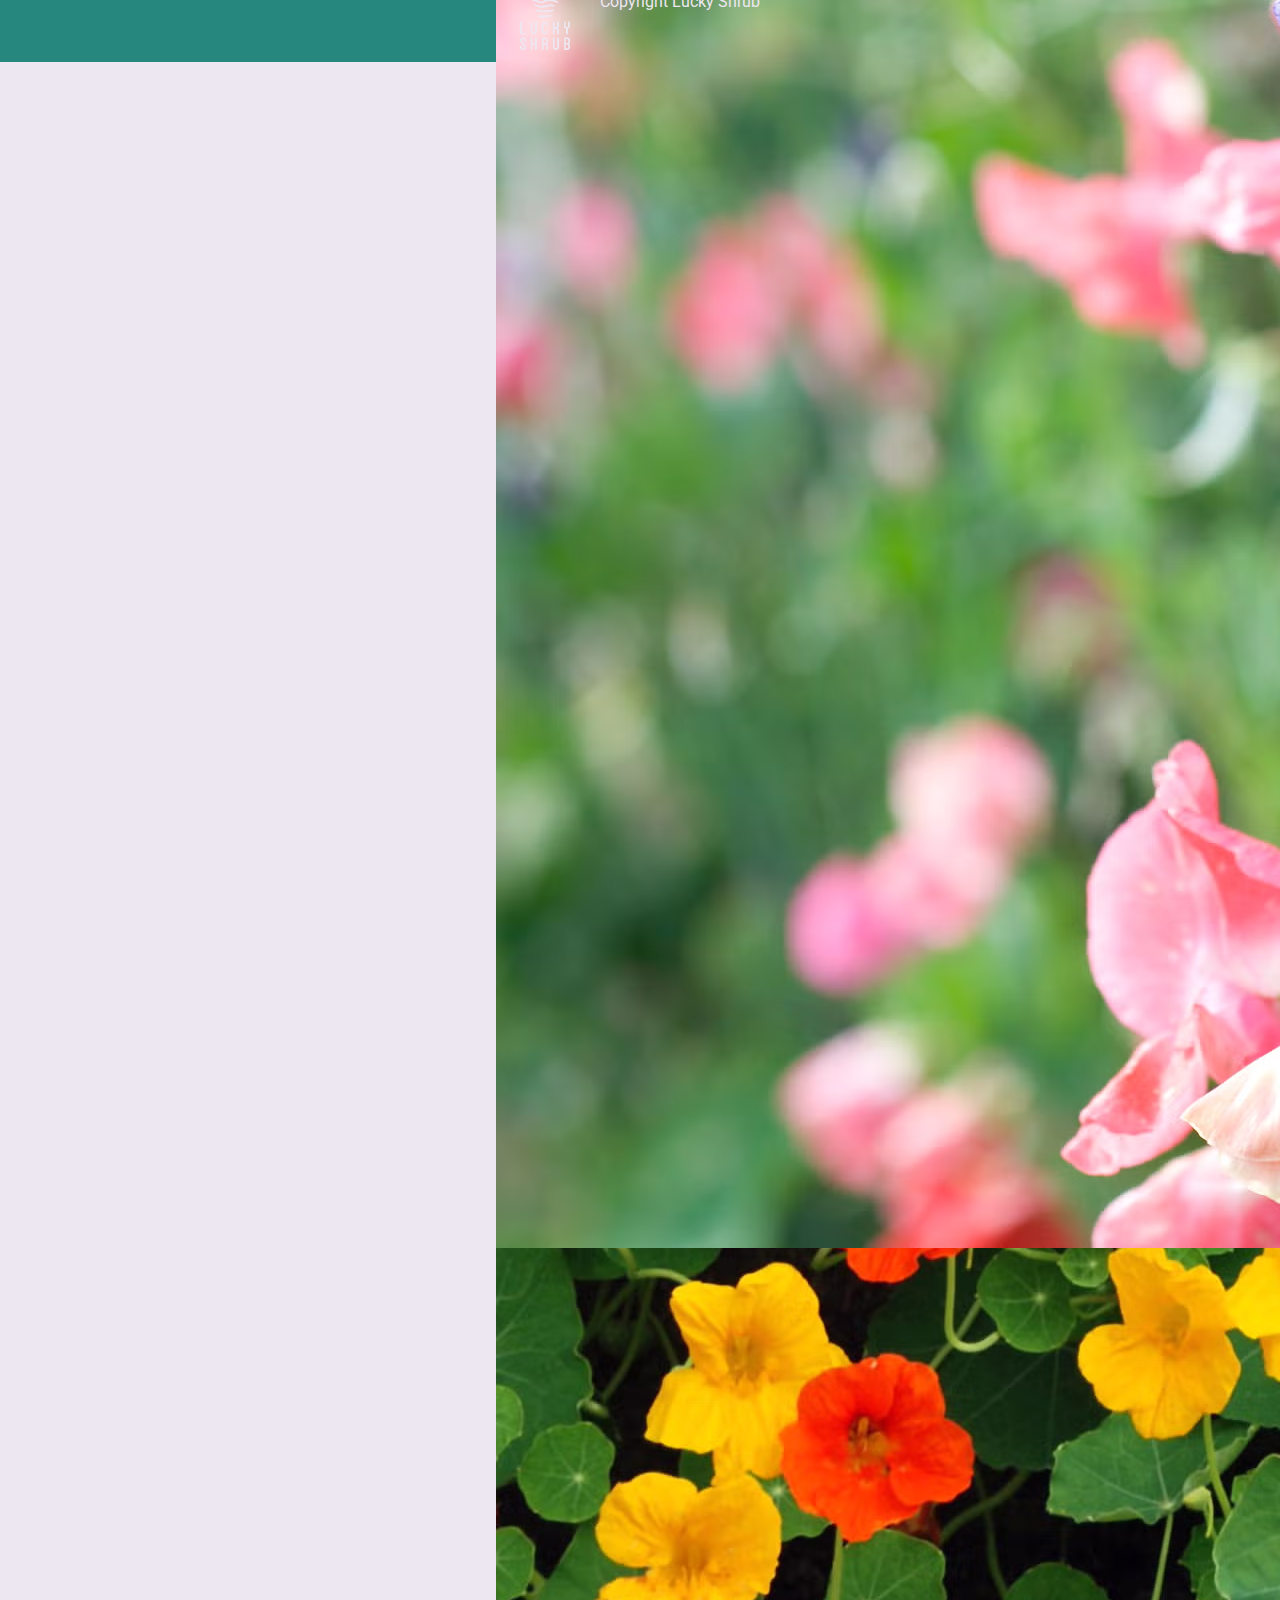
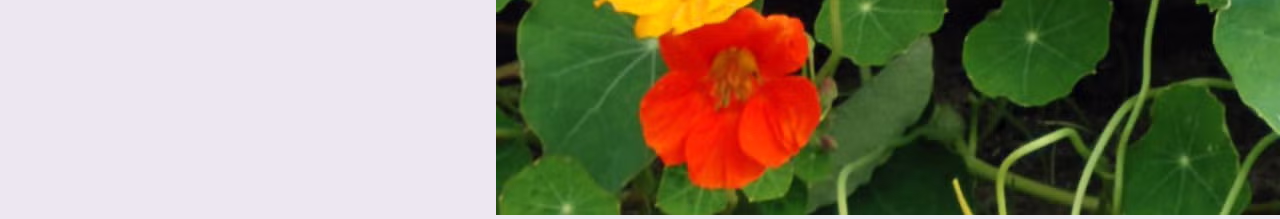
<file: plants.html>
<!DOCTYPE html>
<html lang="en">
	<head>
		<meta charset="UTF-8" />
		<meta name="viewport" content="width=device-width, initial-scale=1.0" />
		<meta http-equiv="X-UA-Compatible" content="ie=edge" />
		<title>Lucky Shrub</title>
		<link
			href="https://cdn.jsdelivr.net/npm/bootstrap@5.0.2/dist/css/bootstrap.min.css"
			rel="stylesheet"
			integrity="sha384-EVSTQN3/azprG1Anm3QDgpJLIm9Nao0Yz1ztcQTwFspd3yD65VohhpuuCOmLASjC"
			crossorigin="anonymous"
		/>
		<script
			src="https://cdn.jsdelivr.net/npm/bootstrap@5.0.2/dist/js/bootstrap.bundle.min.js"
			integrity="sha384-MrcW6ZMFYlzcLA8Nl+NtUVF0sA7MsXsP1UyJoMp4YLEuNSfAP+JcXn/tWtIaxVXM"
			crossorigin="anonymous"
		></script>

		<link rel="stylesheet" href="assets/styles.css" />
		<script src="assets/scripts.js" defer></script>

		<link rel="preconnect" href="https://fonts.googleapis.com" />
		<link rel="preconnect" href="https://fonts.gstatic.com" crossorigin />
		<link
			href="https://fonts.googleapis.com/css2?family=Roboto+Flex:opsz,wght@8..144,100..1000&family=Roboto:ital,wght@0,100..900;1,100..900&display=swap"
			rel="stylesheet"
		/>
	</head>
	<body>
		<header>
			<img
				src="assets/images/Asset 3@3x.png"
				alt="Lucky Shrub Logo"
				id="header_logo"
			/>
			<div class="nav_container">
				<nav class="navbar navbar-expand-lg navbar-light bg-light">
					<div class="container-fluid">
						<a class="navbar-brand" id="navbar_logo_link" href="index.html"
							><img src="assets/images/Asset 2@3x.png" id="navbar_logo"
						/></a>
						<button
							class="navbar-toggler"
							type="button"
							data-bs-toggle="collapse"
							data-bs-target="#navbarNavDropdown"
							aria-controls="navbarNavDropdown"
							aria-expanded="false"
							aria-label="Toggle navigation"
						>
							<span class="navbar-toggler-icon"></span>
						</button>
						<div class="collapse navbar-collapse" id="navbarNavDropdown">
							<ul class="navbar-nav">
								<li class="nav-item">
									<a class="nav-link" aria-current="page" href="index.html"
										>Home</a
									>
								</li>
								<li class="nav-item">
									<a class="nav-link" href="about.html">About</a>
								</li>
								<li class="nav-item dropdown">
									<a
										class="nav-link dropdown-toggle"
										href="#"
										id="navbarDropdownMenuLink"
										role="button"
										data-bs-toggle="dropdown"
										aria-expanded="false"
									>
										Services
									</a>
									<ul
										class="dropdown-menu"
										aria-labelledby="navbarDropdownMenuLink"
									>
										<li>
											<a class="dropdown-item" href="landscaping.html"
												>Landscaping</a
											>
										</li>
										<li>
											<a class="dropdown-item" href="maintenance.html"
												>Garden Maintenance</a
											>
										</li>
										<li>
											<a class="dropdown-item active" href="plants.html"
												>Plants</a
											>
										</li>
									</ul>
								</li>
								<li class="nav-item">
									<a class="nav-link" href="contact.html">Contact</a>
								</li>
							</ul>
						</div>
					</div>
				</nav>
			</div>
		</header>

		<main>
			<div class="flower_container">
				<div class="row">
					<div class="col-md-8">
						<div class="card plant_content_heading">
							<div class="card-body">
								<h1 class="card-title">Plants</h1>
								<p class="card-text">
									Lorem ipsum dolor sit amet consectetur adipisicing elit.
									Numquam labore nostrum eaque asperiores eos aliquam, libero
									magni facilis, deserunt ratione aut neque tempora! Error
									doloribus quis recusandae culpa ad illo.
								</p>
							</div>
						</div>
					</div>
				</div>
				<div class="row">
					<div class="col-md-4">
						<div class="card" style="width: 18rem">
							<div class="image-wrapper overflow-hidden" style="height: 250px">
								<img
									class="card-img-top"
									src="assets/images/garden_images/plants/alyssum.avif"
									alt="Alyssum"
								/>
							</div>
							<div class="card-body">
								<h5 class="card-title">Alyssum</h5>
								<p class="card-text">
									Lorem ipsum dolor sit amet consectetur adipisicing elit.
									Numquam labore nostrum eaque asperiores eos aliquam, libero
									magni facilis, deserunt ratione aut neque tempora! Error
									doloribus quis recusandae culpa ad illo.
								</p>
							</div>
						</div>
					</div>
					<div class="col-md-4">
						<div class="card" style="width: 18rem">
							<div class="image-wrapper overflow-hidden" style="height: 250px">
								<img
									class="card-img-top"
									src="assets/images/garden_images/plants/ammi.avif"
									alt="Ammi"
								/>
							</div>
							<div class="card-body">
								<h5 class="card-title">Ammi</h5>
								<p class="card-text">
									Lorem ipsum dolor sit amet consectetur adipisicing elit.
									Numquam labore nostrum eaque asperiores eos aliquam, libero
									magni facilis, deserunt ratione aut neque tempora! Error
									doloribus quis recusandae culpa ad illo.
								</p>
							</div>
						</div>
					</div>
					<div class="col-md-4">
						<div class="card" style="width: 18rem">
							<div class="image-wrapper overflow-hidden" style="height: 250px">
								<img
									class="card-img-top"
									src="assets/images/garden_images/plants/cornflower.avif"
									alt="Cornflower"
								/>
							</div>
							<div class="card-body">
								<h5 class="card-title">Cornflower</h5>
								<p class="card-text">
									Lorem ipsum dolor sit amet consectetur adipisicing elit.
									Numquam labore nostrum eaque asperiores eos aliquam, libero
									magni facilis, deserunt ratione aut neque tempora! Error
									doloribus quis recusandae culpa ad illo.
								</p>
							</div>
						</div>
					</div>
				</div>
				<div class="row">
					<div class="col-md-4">
						<div class="card" style="width: 18rem">
							<div class="image-wrapper overflow-hidden" style="height: 250px">
								<img
									class="card-img-top"
									src="assets/images/garden_images/plants/daisy.avif"
									alt="Daisy"
								/>
							</div>
							<div class="card-body">
								<h5 class="card-title">Daisy</h5>
								<p class="card-text">
									Lorem ipsum dolor sit amet consectetur adipisicing elit.
									Numquam labore nostrum eaque asperiores eos aliquam, libero
									magni facilis, deserunt ratione aut neque tempora! Error
									doloribus quis recusandae culpa ad illo.
								</p>
							</div>
						</div>
					</div>
					<div class="col-md-4">
						<div class="card" style="width: 18rem">
							<div class="image-wrapper overflow-hidden" style="height: 250px">
								<img
									class="card-img-top"
									src="assets/images/garden_images/plants/lantana.avif"
									alt="Lantana"
								/>
							</div>
							<div class="card-body">
								<h5 class="card-title">Lantana</h5>
								<p class="card-text">
									Lorem ipsum dolor sit amet consectetur adipisicing elit.
									Numquam labore nostrum eaque asperiores eos aliquam, libero
									magni facilis, deserunt ratione aut neque tempora! Error
									doloribus quis recusandae culpa ad illo.
								</p>
							</div>
						</div>
					</div>
					<div class="col-md-4">
						<div class="card" style="width: 18rem">
							<div class="image-wrapper overflow-hidden" style="height: 250px">
								<img
									class="card-img-top"
									src="assets/images/garden_images/plants/loveinamist.avif"
									alt="Love in a Mist"
								/>
							</div>
							<div class="card-body">
								<h5 class="card-title">Love in a Mist</h5>
								<p class="card-text">
									Lorem ipsum dolor sit amet consectetur adipisicing elit.
									Numquam labore nostrum eaque asperiores eos aliquam, libero
									magni facilis, deserunt ratione aut neque tempora! Error
									doloribus quis recusandae culpa ad illo.
								</p>
							</div>
						</div>
					</div>
				</div>
				<div class="row">
					<div class="col-md-4">
						<div class="card" style="width: 18rem">
							<div class="image-wrapper overflow-hidden" style="height: 250px">
								<img
									class="card-img-top"
									src="assets/images/garden_images/plants/nasturtium.avif"
									alt="Nasturtium"
								/>
							</div>
							<div class="card-body">
								<h5 class="card-title">Nasturtium</h5>
								<p class="card-text">
									Lorem ipsum dolor sit amet consectetur adipisicing elit.
									Numquam labore nostrum eaque asperiores eos aliquam, libero
									magni facilis, deserunt ratione aut neque tempora! Error
									doloribus quis recusandae culpa ad illo.
								</p>
							</div>
						</div>
					</div>
					<div class="col-md-4">
						<div class="card" style="width: 18rem">
							<div class="image-wrapper overflow-hidden" style="height: 250px">
								<img
									class="card-img-top"
									src="assets/images/garden_images/plants/poppy.avif"
									alt="Poppy"
								/>
							</div>
							<div class="card-body">
								<h5 class="card-title">Poppy</h5>
								<p class="card-text">
									Lorem ipsum dolor sit amet consectetur adipisicing elit.
									Numquam labore nostrum eaque asperiores eos aliquam, libero
									magni facilis, deserunt ratione aut neque tempora! Error
									doloribus quis recusandae culpa ad illo.
								</p>
							</div>
						</div>
					</div>
					<div class="col-md-4">
						<div class="card" style="width: 18rem">
							<div class="image-wrapper overflow-hidden" style="height: 250px">
								<img
									class="card-img-top"
									src="assets/images/garden_images/plants/sweet-pea.avif"
									alt="Sweet Pea"
								/>
							</div>
							<div class="card-body">
								<h5 class="card-title">Sweet Pea</h5>
								<p class="card-text">
									Lorem ipsum dolor sit amet consectetur adipisicing elit.
									Numquam labore nostrum eaque asperiores eos aliquam, libero
									magni facilis, deserunt ratione aut neque tempora! Error
									doloribus quis recusandae culpa ad illo.
								</p>
							</div>
						</div>
					</div>
					<div class="col-md-4">
						<button
							type="button"
							class="btn btn-outline-primary"
							id="top"
							onclick="topFunction()"
						>
							Back to top
						</button>
					</div>
				</div>
			</div>
		</main>

		<footer>
			<div>
				<img
					src="assets/images/Asset 3@3x.png"
					alt=""
					class="footer_logo"
					id="footer_logo"
					height="100"
				/>
			</div>
			<div>Copyright Lucky Shrub</div>
		</footer>
	</body>
</html>
</file>
<file: assets/styles.css>
/* $primary-green: #26877f; RGB = (38, 135, 127);
$primary-white: #ede7f1; RGB = (237, 231, 241);
$primary-red: #b53434; RGB = (181, 52, 52); */

body {
	background-color: #ede7f1;
	margin: 0;
	padding: 0;
	font-family: Roboto, Arial, sans-serif;
}

/* header and Nav */
header {
	display: flex;
	flex-direction: column;
	justify-content: center;
	align-items: center;
	background-color: #26877f;
	color: #ede7f1;
	padding: 0;
	text-align: center;
}

#header_logo {
	width: auto;
	height: 320px;
	display: block;
	margin-right: auto;
	margin-left: auto;
	padding: 20px;
}

.nav_container {
	display: flex;
	justify-content: center;
	width: 100vw;
}

.nav_container,
.container-fluid {
	background-color: #f8f9fa;
}

#navbar_logo {
	height: 50px;
	width: auto;
	display: block;
	padding: 0 15px;
}

#navbarNavDropdown ul li a {
	color: #26877f;
}

#navbarNavDropdown ul li a:hover,
.active {
	color: #b53434;
	background-color: rgba(38, 135, 127, 0.1);
}

.dropdown-item.active,
.dropdown-item:active {
	color: #fff;
	text-decoration: none;
	background-color: rgba(38, 135, 127, 0.1);
}

#navbar_logo_link {
	padding: 5px 0;
}

#navbar_logo_link:hover {
	background-color: rgba(38, 135, 127, 0.1);
}

/* Main section */

main {
	padding: 20px;
}

/* Carousel section  */
.carousel_row {
	display: flex;
	justify-content: center;
	margin-bottom: 30px;
}

.carousel {
	max-height: 360px;
	max-width: 640px;
	overflow: hidden;
}

.carousel-inner .carousel-item img {
	width: 100%;
	height: 100%;
	object-fit: cover;
	object-position: center;
}

.carousel-caption {
	bottom: 0px;
	top: 230px;
	background-color: rgba(0, 0, 0, 0.25);
	padding: 10px;
}

.carousel-control-prev,
.carousel-control-next {
	background-color: rgba(210, 209, 209, 0.5);
	width: 50px;
	height: 50px;
	border-radius: 50%;
	opacity: 1;
}

.carousel-control-prev:hover,
.carousel-control-next:hover {
	background-color: rgba(0, 0, 0, 0.8);
}
#index_service_row {
	justify-content: center;
	grid-column-gap: 15px;
}

#index_service_row > .col-md-2 > .card {
	width: 18rem;
	height: 15rem;
}

main section .card_row {
	display: flex;
	justify-content: center;
}

main section .card_row .col-sm-3 .card_padding {
	margin: 0 10px;
}

main section article .article_title {
	font-size: 24px;
	font-weight: bold;
	margin-bottom: 10px;
	color: #26877f;
}

.my_card_button {
	position: relative;
	bottom: 10px;
	text-align: center;
}

/* About page */
.about_section {
	display: flex;
	flex-direction: column;
	margin: 0 auto;
	width: 70vw;
}

.about_main_content {
	display: flex;
	flex-direction: row;
	justify-content: space-between;
}

.about_main_content_right img {
	display: flex;
	justify-content: center;
	height: auto;
	width: 400px;
}

/* Landscaping Page  */

.service_page_container {
	display: flex;
	flex-direction: column;
	justify-content: center;
	width: 75vw;
	margin: 0 auto;
}

.landscaping_card {
	max-width: 80vw;
}

.landscaping_info_text {
	font-size: large;
	display: flex;
	justify-content: center;
	margin: 50px 0;
}

/* plant Section */

.flower_container {
	display: grid;
	justify-items: center;
}

.plant_content_heading {
	background-color: #ede7f1;
	width: 55vw;
	border: none;
}

#top {
	display: none;
	color: #26877f;
	border-color: #26877f;
	z-index: 99;
}
#top:hover {
	background-color: #26877f;
	color: #ede7f1;
}

/* Maintenance section */
.card-group {
	width: 70vw;
	margin: 0 15vw;
}

.maint_card_images {
	height: 249px;
}
/* Contact page */
.contact_form_section {
	display: flex;
	flex-direction: column;
	justify-content: center;
	align-items: center;
}

.contact_form_section_container {
	width: 40vw;
}

.form_textarea_div {
	height: 250px;
}

.form-floating #contact_message {
	height: 250px;
}

/* Footer */
footer {
	display: flex;
	justify-content: center;
	align-items: center;
	height: 120px;
	background-color: #26877f;
	color: #ede7f1;
	text-align: center;
}

footer div {
	margin: 0 15px;
} /*# sourceMappingURL=styles.css.map */

@media (max-width: 600px) {
	.nav_container {
		display: flex;
		justify-content: space-between;
		width: 100vw;
	}
	.navbar {
		width: 100vw;
	}

	.carousel-inner {
		position: relative;
		height: 200px;
		overflow: hidden;
	}

	.carousel-caption {
		display: block;
		top: 40px;
		background-color: rgba(0, 0, 0, 0.25);
		padding: 10px;
	}

	#index_service_row > .col-md-2 > .card {
		width: auto;
	}

	.about_section {
		display: flex;
		flex-direction: column;
		width: 80%;
		margin: 0 auto;
	}

	.about_main_content {
		display: flex;
		flex-direction: column;
		justify-content: space-between;
	}

	.about_main_content_right img {
		width: 70vw;
	}

	.contact_form_section {
		display: flex;
		justify-content: center;
		align-items: center;
	}

	.contact_form_section_container {
		width: 90vw;
	}

	.card-group {
		margin: auto;
	}

	.flower_container > div.row {
		display: grid;
		justify-items: center;
	}

	.plant_content_heading {
		background-color: #ede7f1;
		width: 80vw;
		border: none;
	}

	.maint_card_images {
		height: 50%;
	}
}
</file>
